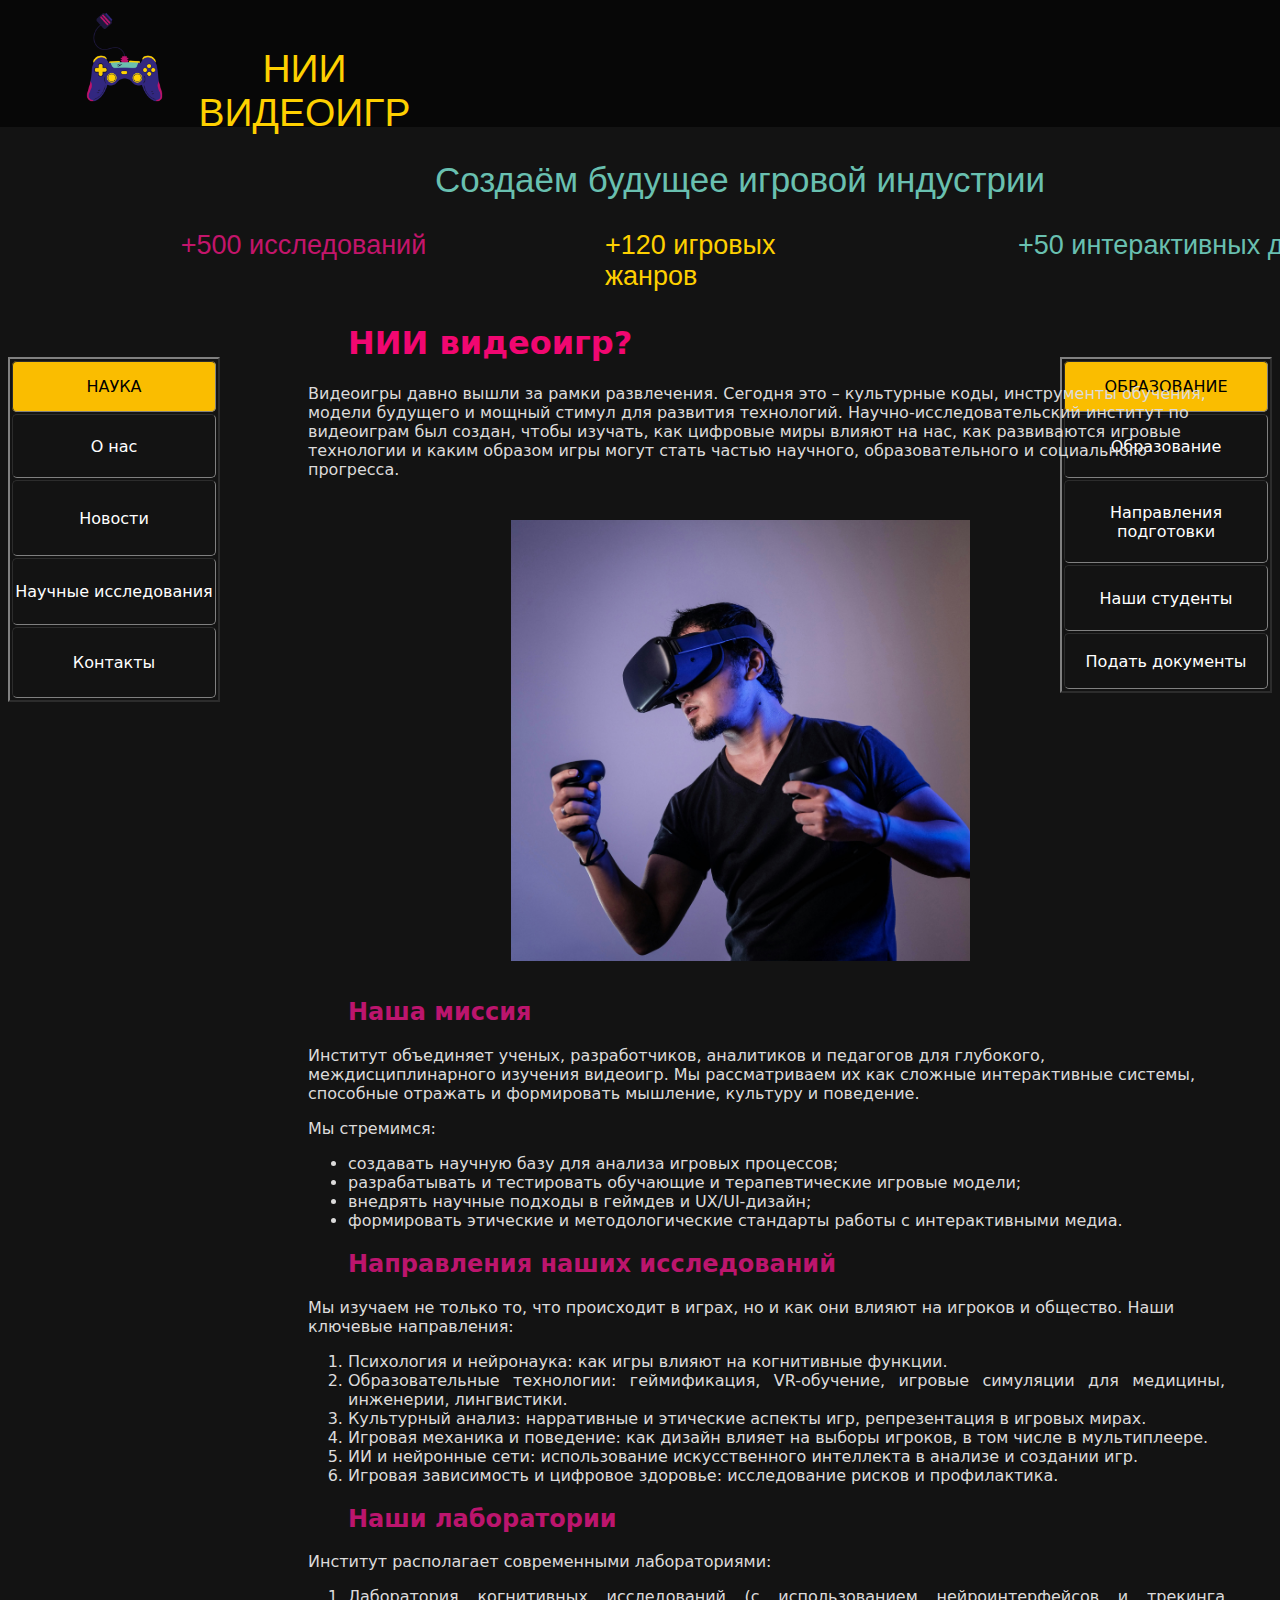
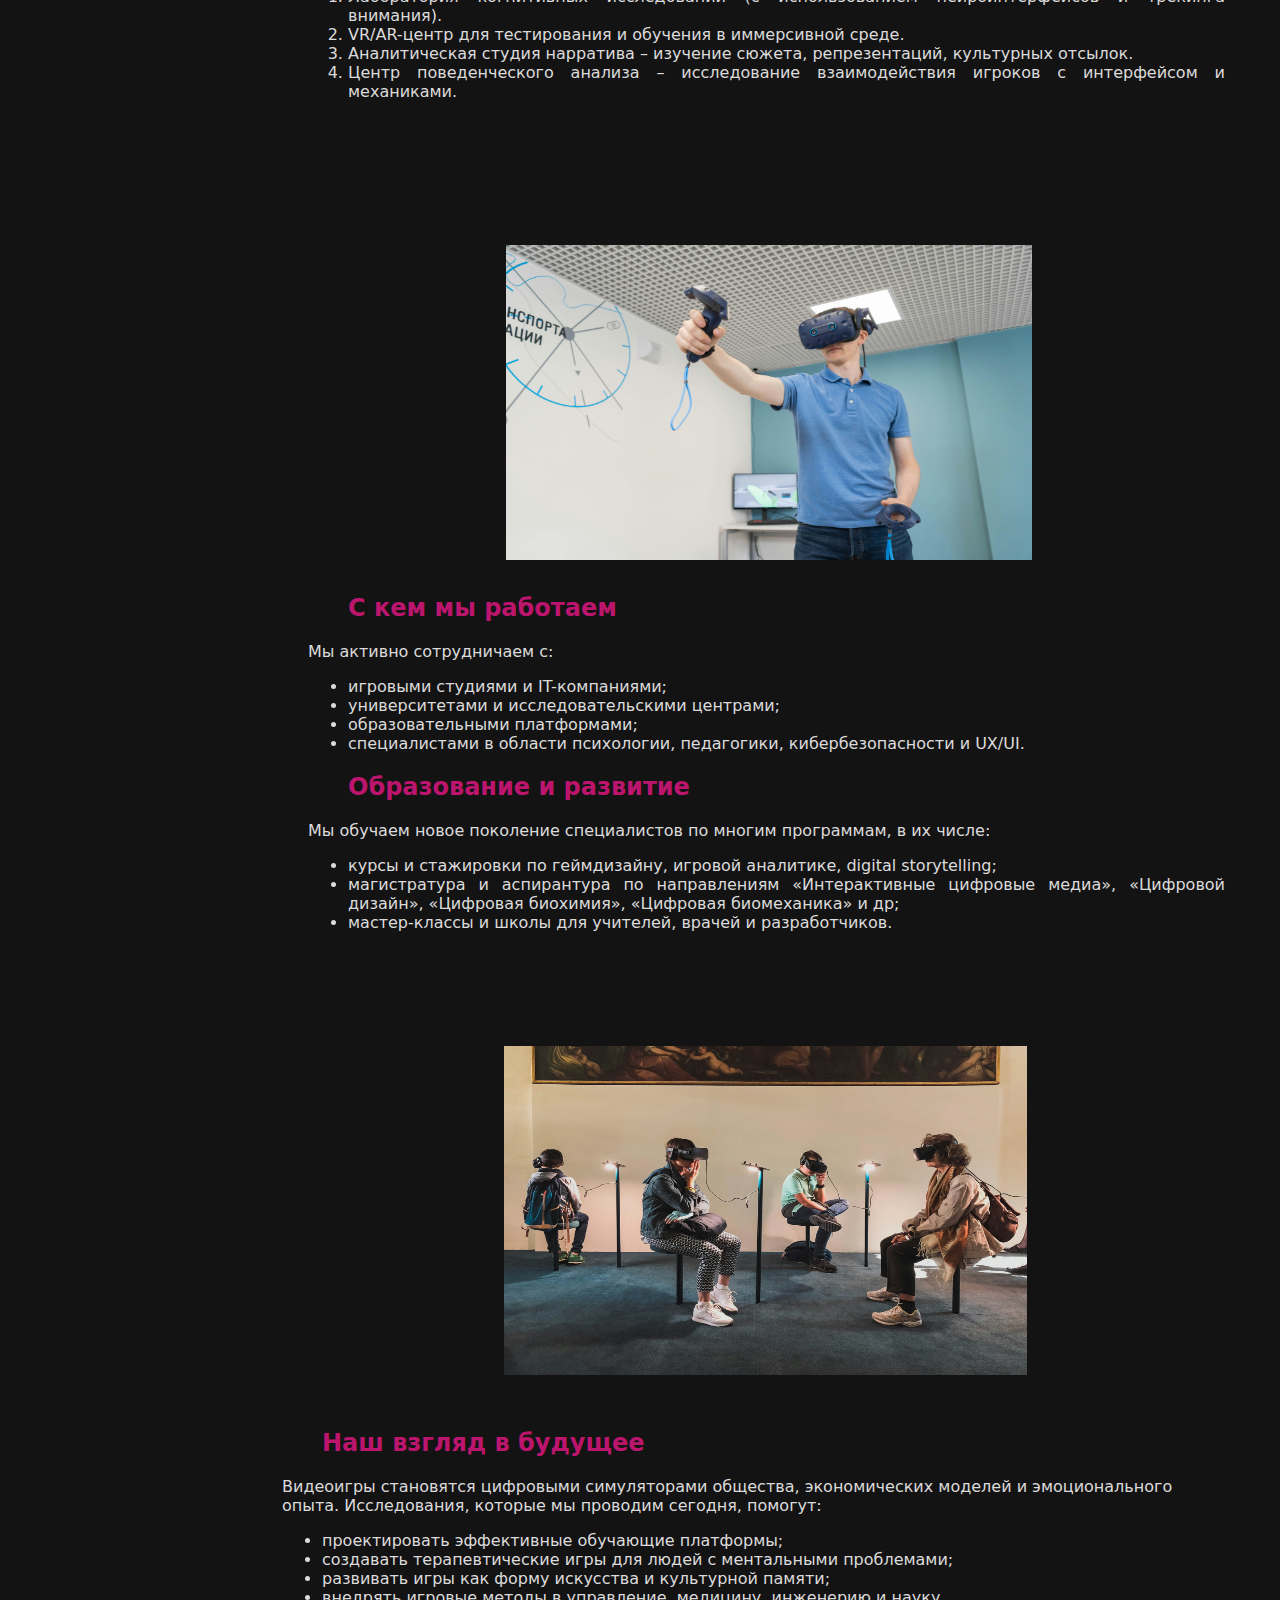
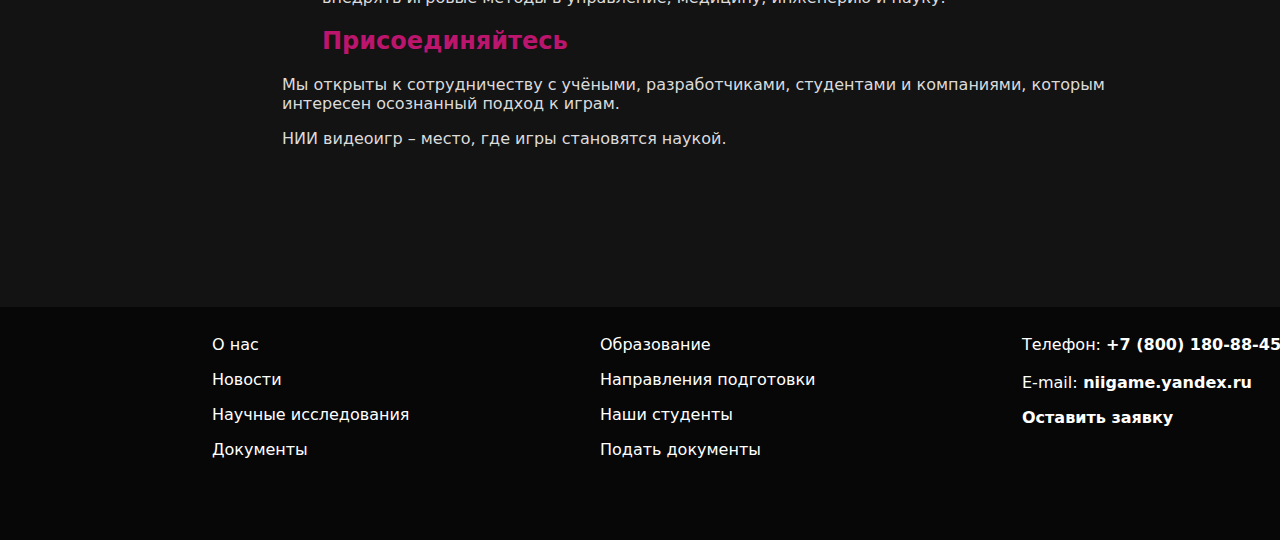
<file: index.html>
<!doctype html>
<html>
<head>
<meta charset="utf-8">
<title>О нас</title>
<style type="text/css">
body {
	background-color: #131313;
}
body,td,th {
    color: #FFFFFF;
    font-family: "Lucida Grande", "Lucida Sans Unicode", "Lucida Sans", "DejaVu Sans", Verdana, sans-serif;
    border-radius: 5px;
}
	#apDiv22 {
    position: absolute;
    width: 1522px;
    height: 127px;
    z-index: 0;
    left: -10px;
    top: 0px;
    background-color: #070707;
}	
	#apDiv23 {
    position: absolute;
    width: 1522px;
    height: 233px;
    z-index: 1;
    left: -1px;
    top: 3507px;
    background-color: #070707;
}
#apDiv1 {
    position: absolute;
    width: 305px;
    height: 47px;
    z-index: 1;
    left: 151px;
    top: 230px;
}
#apDiv2 {
    position: absolute;
    width: 260px;
    height: 46px;
    z-index: 2;
    color: #fed000;
    left: 605px;
    top: 230px;
}
#apDiv3 {
    position: absolute;
    width: 328px;
    height: 43px;
    z-index: 3;
    left: 1011px;
    top: 230px;
    color: #69c0b0;
}
#apDiv4 {
    position: absolute;
    width: 638px;
    height: 46px;
    z-index: 4;
    left: 421px;
    top: 160px;
}
#apDiv5 {
    position: absolute;
    width: 265px;
    height: 67px;
    z-index: 5;
    left: 172px;
    top: 47px;
}
#apDiv6 {
    position: absolute;
    width: 110px;
    height: 115px;
    z-index: 6;
    left: 66px;
    top: 7px;
}
#apDiv7 {
    position: absolute;
    width: 945px;
    height: 421px;
    z-index: 7;
    left: 107px;
    top: 733px;
}
#apDiv7 p, li {
	text-align: justify;
}
.Ч {
	color: #000;
}
.Ч {
	color: #000;
}
#apDiv8 {
    position: absolute;
    width: 211px;
    height: 206px;
    z-index: 8;
    left: 212px;
    top: 3519px;
}
#apDiv9 {
    position: absolute;
    width: 253px;
    height: 210px;
    z-index: 9;
    left: 600px;
    top: 3519px;
}
#apDiv10 {
    position: absolute;
    width: 294px;
    height: 215px;
    z-index: 10;
    left: 1022px;
    top: 3519px;
}

#apDiv8 a, #apDiv9 a, #apDiv10 a {
    text-decoration: none;
}

#apDiv8 a:hover, #apDiv9 a:hover, #apDiv10 a:hover {
    color: orange;
    font-size: 18px;
}

.bottom-links {
  display: flex;
  justify-content: center;
  gap: 50px;
  width: 100%;
  max-width: 1000px;
  padding: 20px;
}

.bottom-links a{
	text-decoration: none
}
.bottom-links a:hover{
	color:orange;
}
.science-table a{
	text-decoration: none;
}
.science-table a:hover{
	color: orange;
  font-size: 17px;
}
.education-table a{
	text-decoration: none;
}
.education-table a:hover{
	color:orange;
  font-size: 17px;
}
#apDiv13
	 {
    position: absolute;
    width: 917px;
    height: 173px;
    z-index: 7;
    left: 308px;
    top: 303px;
    color: #DCDBDB;
}
#apDiv14
		 {
    position: absolute;
    width: 461px;
    height: 431px;
    z-index: 7;
    left: 203px;
    top: 217px;
    color: #DCDBDB;
    border-radius: 5px;
    bottom: 1px;
}
#apDiv15
	 {
    position: absolute;
    width: 917px;
    height: 715px;
    z-index: 7;
    left: 0px;
    top: 675px;
    color: #DCDBDB;
    bottom: 1px;
}
	#apDiv16
	 {
    position: absolute;
    width: 917px;
    height: 421px;
    z-index: 7;
    left: 435px;
    top: 863px;
    color: #DCDBDB;
}
	#apDiv17
	 {
    position: absolute;
    width: 527px;
    height: 319px;
    z-index: 7;
    left: 198px;
    top: 1542px;
    color: #DCDBDB;
    border-radius: 5px;
    bottom: 1px;
}
	#apDiv18	 {
    position: absolute;
    width: 917px;
    height: 213px;
    z-index: 7;
    left: 0px;
    top: 1833px;
    color: #DCDBDB;
    bottom: 1px;
}
#apDiv19	 {
    position: absolute;
    width: 526px;
    height: 330px;
    z-index: 7;
    left: 196px;
    top: 2343px;
    color: #DCDBDB;
    bottom: 1px;
}
#apDiv20	 {
    position: absolute;
    width: 917px;
    height: 372px;
    z-index: 7;
    left: 282px;
    top: 3009px;
    color: #DCDBDB;
}

#apDiv21	 {
    position: absolute;
    width: 917px;
    height: 421px;
    z-index: 7;
    left: 876px;
    top: 1574px;
    color: #DCDBDB;
}


</style>
</head>

<body text="#FFFFFF" link="#FFFFFF" vlink="#FFFFFF" alink="#FFFFFF">
	
<center>
  <p style="text-align: right; color: #40DCAE; font-family: Impact, Haettenschweiler, 'Franklin Gothic Bold', 'Arial Black', sans-serif; font-size: 25px;">&nbsp;</p>
	</img scr>
  <div id="apDiv5"><span style="color: #fed000; font-family: Impact, Haettenschweiler, 'Franklin Gothic Bold', 'Arial Black', sans-serif; font-size: 39px; text-align: left;">НИИ ВИДЕОИГР</span></div>
  <div id="apDiv6"><img src = "logo.png" style="width: 100px;"></div>
  <p style="color: #fed000; font-family: Impact, Haettenschweiler, 'Franklin Gothic Bold', 'Arial Black', sans-serif; font-size: 39px; text-align: left;">&nbsp;</p>
  <div id="apDiv1"><span style="text-align: center; color: #C3156B; font-family: Impact, Haettenschweiler, 'Franklin Gothic Bold', 'Arial Black', sans-serif; font-size: 27px;">+500	исследований</span></div>
	<p>&nbsp;</p>
  <main>
    <div id="apDiv4"><span style="font-family: Impact, Haettenschweiler, 'Franklin Gothic Bold', 'Arial Black', sans-serif; font-size: 35px; color: #69c0b0;">Создаём будущее игровой индустрии</span></div>
    <p style="font-family: Impact, Haettenschweiler, 'Franklin Gothic Bold', 'Arial Black', sans-serif; font-size: 35px; color: #69c0b0;">&nbsp;</p>
    <div id="apDiv3"><span style="text-align: center; font-family: Impact, Haettenschweiler, 'Franklin Gothic Bold', 'Arial Black', sans-serif; font-size: 27px; color: #69c0b0;">+50 интерактивных демо</span></div>
    <p style="font-family: Impact, Haettenschweiler, 'Franklin Gothic Bold', 'Arial Black', sans-serif; font-size: 24px; color: #C3156B;">&nbsp;</p>
  </main>
</center>
<table class="education-table" width="212" height="316" border="2" align="right">
  <tbody>
    <tr bgcolor="#fabd00">
      <td width="200" height="47" class="Ч" style="text-align: center">ОБРАЗОВАНИЕ</td>
    </tr>
    <tr>
      <td height="60" align="center" valign="middle"><a href="obr.html">Образование</a></td>
    </tr>
    <tr>
      <td height="79" align="center" valign="middle"><a href="nap.html">Направления подготовки</a></td>
    </tr>
    <tr>
      <td height="62" align="center" valign="middle"><a href="styd.html">Наши студенты</a></td>
    </tr>
    <tr>
      <td height="52" align="center" valign="middle"><a href="doc.html">Подать документы</a></td>
    </tr>
  </tbody>
</table>
<table class="science-table" width="212" height="325" border="2" align="left">
  <tbody>
    <tr bgcolor="#fabd00">
      <td width="200" height="47" class="Ч" style="text-align: center; border-radius: 5px;">НАУКА</td>
    </tr>
    <tr>
      <td height="60" align="center" valign="middle"> <a href="index.html">О нас</a></td>
    </tr>
    <tr>
      <td height="72" align="center" valign="middle"><a href="new.html">Новости</a></td>
    </tr>
    <tr>
      <td height="63" align="center" valign="middle"><a href="nayka.html">Научные исследования</a></td>
    </tr>
    <tr>
      <td height="67" align="center" valign="middle"><a href="kont.html">Контакты</a></td>
    </tr>
  </tbody>
</table>
<p style="text-align: center; font-family: 'Lucida Grande', 'Lucida Sans Unicode', 'Lucida Sans', 'DejaVu Sans', Verdana, sans-serif;">&nbsp;</p>
<div id="apDiv2"><span style="text-align: center; font-family: Impact, Haettenschweiler, 'Franklin Gothic Bold', 'Arial Black', sans-serif; color: #fed000; font-size: 27px;">+120 игровых жанров</span></div>

<div id="apDiv13">
      <blockquote>
	      <h1 style="color: #F10771; font-family: 'Lucida Grande', 'Lucida Sans Unicode', 'Lucida Sans', 'DejaVu Sans', Verdana, sans-serif;"><strong>НИИ видеоигр?</strong></h1>
  </blockquote>
		<p>Видеоигры давно вышли за рамки развлечения. Сегодня это – культурные коды, инструменты обучения, модели будущего и мощный стимул для развития технологий. Научно-исследовательский институт по видеоиграм был создан, чтобы изучать, как цифровые миры влияют на нас, как развиваются игровые технологии и каким образом игры могут стать частью научного, образовательного и социального прогресса.</p><div id="apDiv14"><img src="nii.jpg"  width="459" height="441">
	</div>

  <div id="apDiv15">
  
		<blockquote>
		  <h2 style="color: #BC156D">Наша миссия</h2>
    </blockquote>
		<p>Институт объединяет ученых, разработчиков, аналитиков и педагогов для глубокого, междисциплинарного изучения видеоигр. Мы рассматриваем их как сложные интерактивные системы, способные отражать и формировать мышление, культуру и поведение.</p>
		<p>Мы стремимся:</p>
		<ul>
			<li>создавать научную базу для анализа игровых процессов;</li>
			<li>разрабатывать и тестировать обучающие и терапевтические игровые модели;</li>
			<li>внедрять научные подходы в геймдев и UX/UI-дизайн;</li>
			<li><span style="color: #DCDBDB">формировать этические и методологические стандарты работы с интерактивными медиа</span>.</li>
	</ul>
		<blockquote>
		  <h2 style="color: #BC156D">Направления наших исследований</h2>
    </blockquote>
    <p>Мы изучаем не только то, что происходит в играх, но и как они влияют на игроков и общество. Наши ключевые направления:</p>
        <ol>
          <li>Психология и нейронаука: как игры влияют на когнитивные функции.</li>
          <li>Образовательные технологии: геймификация, VR-обучение, игровые симуляции для медицины, инженерии, лингвистики.</li>
          <li>Культурный анализ: нарративные и этические аспекты игр, репрезентация в игровых мирах.</li>
          <li>Игровая механика и поведение: как дизайн влияет на выборы игроков, в том числе в мультиплеере.</li>
          <li>ИИ и нейронные сети: использование искусственного интеллекта в анализе и создании игр.</li>
          <li>Игровая зависимость и цифровое здоровье: исследование рисков и профилактика.</li>
    </ol>
    <blockquote>
          <h2 style="color: #BC156D">Наши лаборатории</h2>
        </blockquote>
    <p>Институт располагает современными лабораториями:</p>
        <ol>
          <li>Лаборатория когнитивных исследований (с использованием нейроинтерфейсов и трекинга внимания).</li>
          <li>VR/AR-центр для тестирования и обучения в иммерсивной среде.</li>
          <li>Аналитическая студия нарратива – изучение сюжета, репрезентаций, культурных отсылок.</li>
          <li>Центр поведенческого анализа – исследование взаимодействия игроков с интерфейсом и механиками.</li>
    </ol>
  </div>
  <div id="apDiv17"> <img src="lab.jpg".jpg width="526" height="315">
  </div>

	<div id="apDiv18"><br>
</br>
  <blockquote>
    <h2 style="color: #BC156D">С кем мы работаем</h2>
  </blockquote>
		<p>Мы активно сотрудничаем с:</p>
		<ul>
			<li>игровыми студиями и IT-компаниями;</li>
			<li>университетами и исследовательскими центрами;</li>
			<li>образовательными платформами;</li>
			<li>специалистами в области психологии, педагогики, кибербезопасности и UX/UI.		</li>
		</ul>
		<blockquote>
		  <h2 style="color: #BC156D">Образование и развитие</h2>
	  </blockquote>
      <p>Мы обучаем новое поколение специалистов по многим программам, в их числе:</p>
        <ul>
          <li>курсы и стажировки по геймдизайну, игровой аналитике, digital storytelling;</li>
          <li>магистратура и аспирантура по направлениям «Интерактивные цифровые медиа», «Цифровой дизайн», «Цифровая биохимия», «Цифровая биомеханика» и др;</li>
          <li>мастер-классы и школы для учителей, врачей и разработчиков.</li>
      </ul>
        <br>
    </div>
	<div id="apDiv19">
  <img src="obr.jpg" width="523" height="329"></div>
</div>

	<div id="apDiv20">
  
      <blockquote>
        <h2 style="color: #BC156D">Наш взгляд в будущее</h2>
      </blockquote>
	  <p>Видеоигры становятся цифровыми симуляторами общества, экономических моделей и эмоционального опыта. Исследования, которые мы проводим сегодня, помогут:</p>
	  <ul>
			<li>проектировать эффективные обучающие платформы;</li>
			<li>создавать терапевтические игры для людей с ментальными проблемами;</li>
			<li>развивать игры как форму искусства и культурной памяти;</li>
			<li>внедрять игровые методы в управление, медицину, инженерию и науку.</li>
	  </ul>


	
		<blockquote>
		  <h2 style="color: #BC156D">Присоединяйтесь</h2>
	  </blockquote>
	  <p>Мы открыты к сотрудничеству с учёными, разработчиками, студентами и компаниями, которым интересен осознанный подход к играм.</p>
		<p>НИИ видеоигр – место, где игры становятся наукой.</p>
</div>

<div id="apDiv22"></div>
<div id="apDiv23"></div>
<div id="apDiv8">
  <p align="left"><a href="index.html">О нас</a></p>
		  <p align="left"><a href="new.html">Новости</a></p>
		  <p align="left"><a href="nayka.html">Научные исследования</a></p>
		  <p align="left"><a href="#">Документы</a></p>
		  <p align="left">&nbsp;</p>
</div>
<div id="apDiv9">
		  <p><a href="obr.html">Образование</a></p>
		  <p><a href="nap.html">Направления подготовки</a></p>
		  <p><a href="styd.html">Наши студенты</a></p>
		  <p><a href="doc.html">Подать документы</a></p>
		  <p>&nbsp;</p>
		</div>
		<div id="apDiv10">
		  <p>Телефон: <strong>+7 (800) 180-88-45<br>
		  </strong><br>
		  E-mail:<strong> niigame.yandex.ru</strong> </p>
		  <p><strong><a href="za.html">Оставить заявку</a></strong></p>
	  </div>

</body>
</html>
</file>
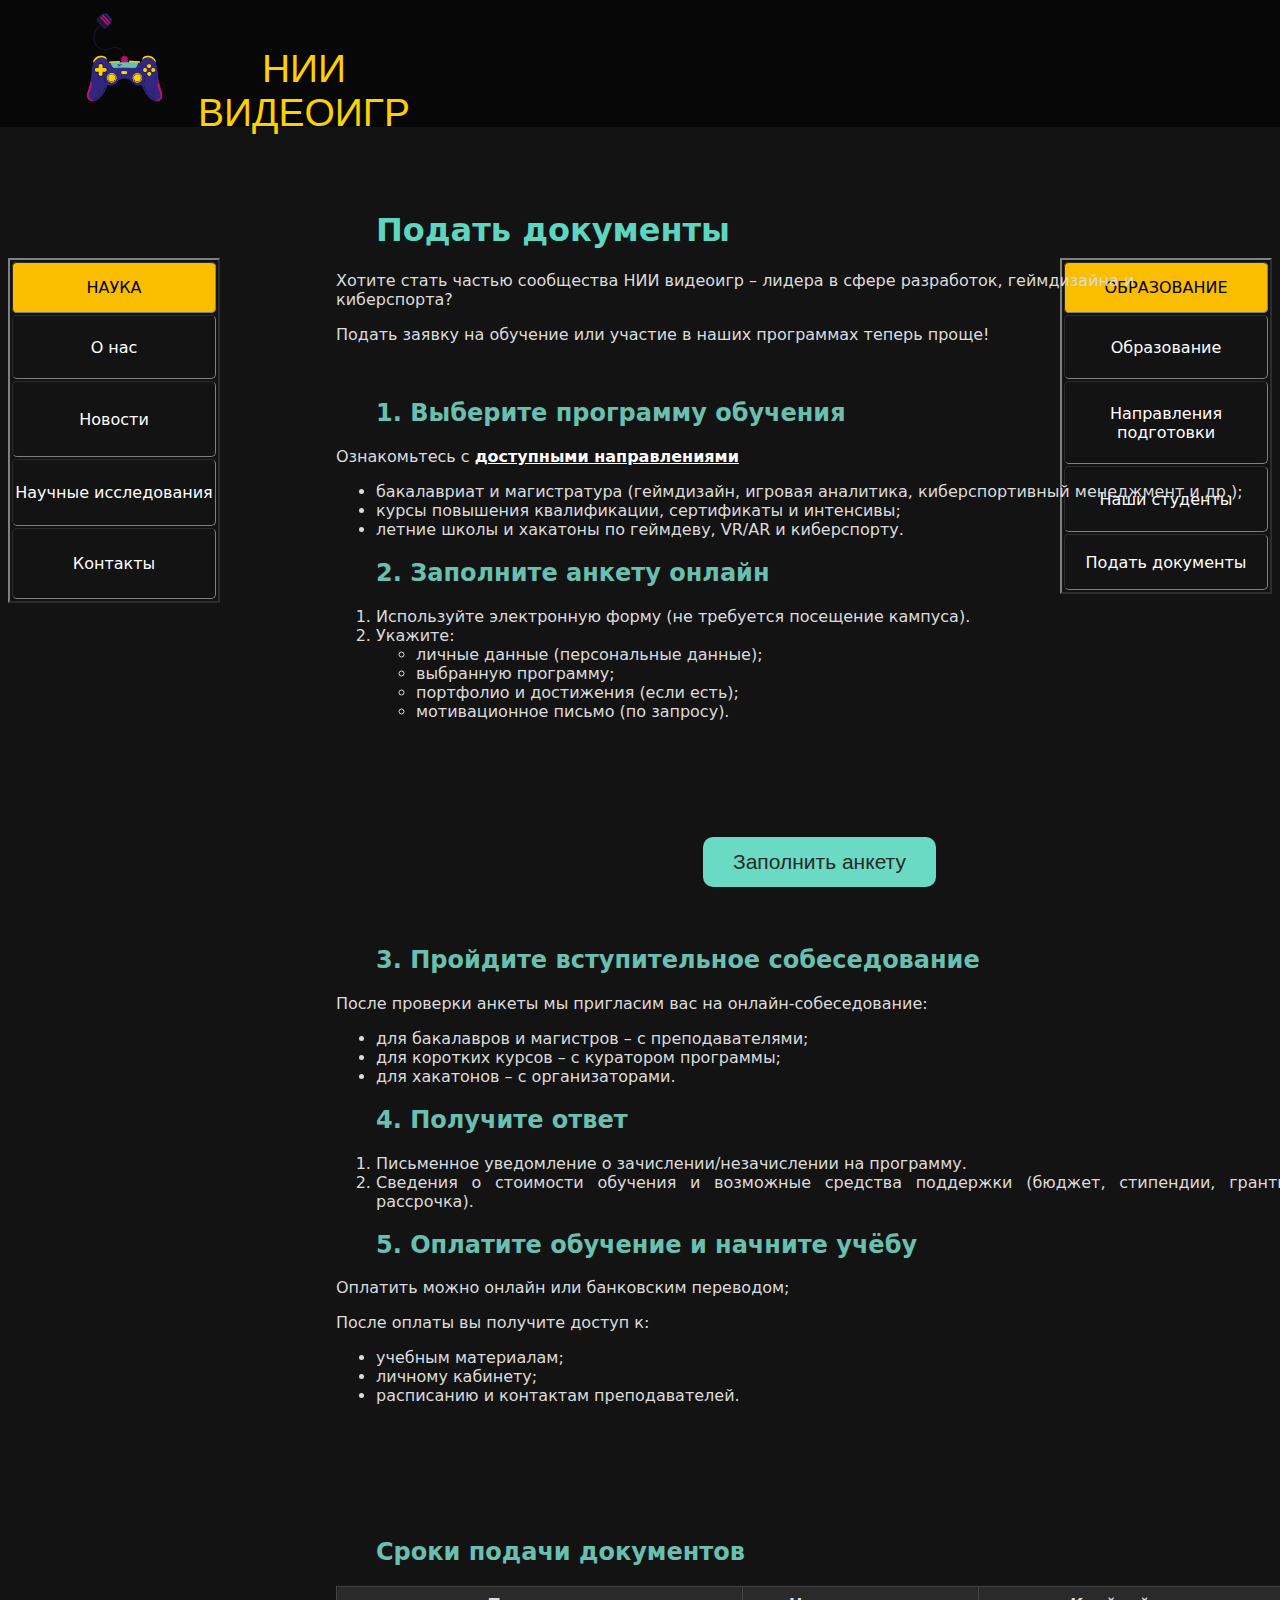
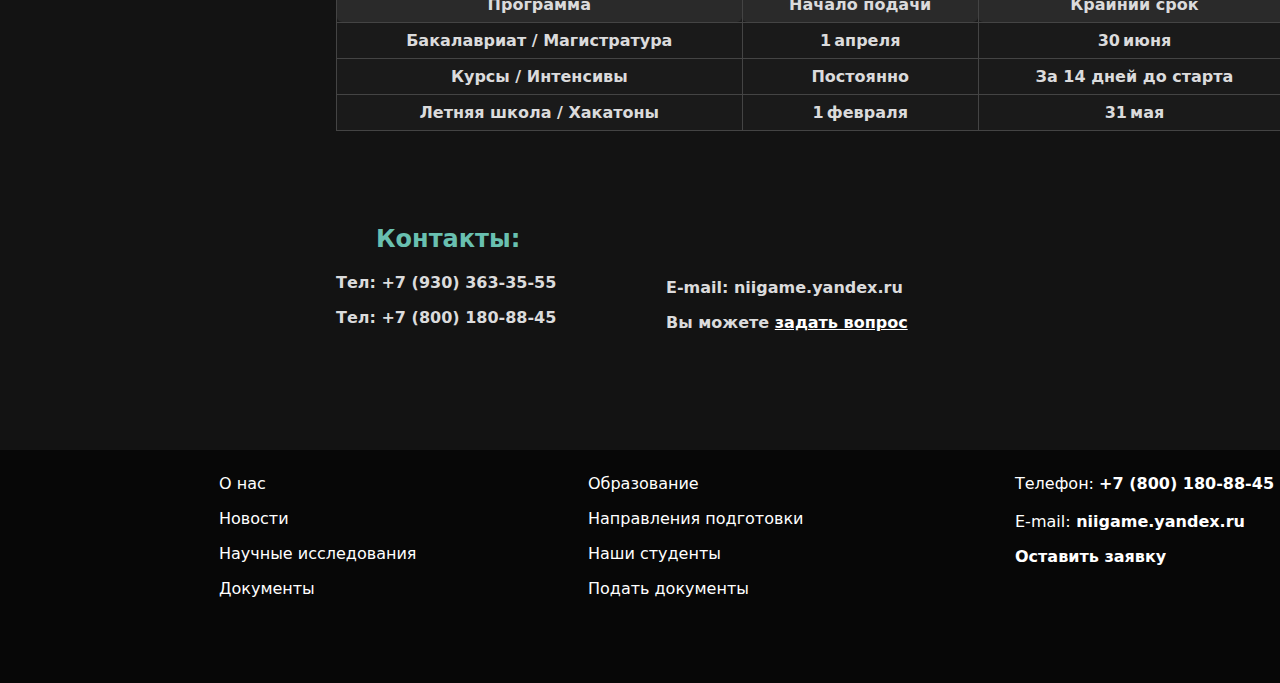
<file: doc.html>
<!doctype html>
<html>
<head>
<meta charset="utf-8">
<title>Подача документов</title>
<style type="text/css">
body {
	background-color: #131313;
}
body,td,th {
    color: #FFFFFF;
    font-family: "Lucida Grande", "Lucida Sans Unicode", "Lucida Sans", "DejaVu Sans", Verdana, sans-serif;
    border-radius: 5px;
}
table a{
	text-decoration: none;
}
table a:hover{
	color:orange;
  font-size: 17px;
}
#apDiv8 a, #apDiv9 a, #apDiv10 a{
  text-decoration: none;
}

#apDiv8 a:hover, #apDiv9 a:hover, #apDiv10 a:hover{
  color: orange;
  font-size: 18px;
}
#apDiv1 {
	position: absolute;
	width: 305px;
	height: 47px;
	z-index: 1;
	left: 290px;
	top: 270px;
}
#apDiv2 {
	position: absolute;
	width: 260px;
	height: 46px;
	z-index: 2;
	color: #fed000;
	left: 768px;
	top: 269px;
}
#apDiv3 {
    position: absolute;
    width: 156px;
    height: 69px;
    z-index: 3;
    left: 703px;
    top: 837px;
    color: #69c0b0;
}
#apDiv4 {
	position: absolute;
	width: 638px;
	height: 46px;
	z-index: 4;
	left: 549px;
	top: 177px;
}
#apDiv5 {
    position: absolute;
    width: 262px;
    height: 67px;
    z-index: 5;
    left: 173px;
    top: 47px;
}
#apDiv6 {
    position: absolute;
    width: 110px;
    height: 115px;
    z-index: 6;
    left: 66px;
    top: 7px;
}
#apDiv7 {
    position: absolute;
    width: 558px;
    height: 56px;
    z-index: 7;
    left: 632px;
    top: 349px;
    color: #C3155E;
    font-size: 24px;
}
.Ч {
	color: #000;
}
.Ч {
	color: #000;
}
#apDiv8 {
    position: absolute;
    width: 211px;
    height: 206px;
    z-index: 8;
    left: 219px;
    top: 2058px;
}
#apDiv9 {
    position: absolute;
    width: 253px;
    height: 210px;
    z-index: 9;
    left: 588px;
    top: 2058px;
}
#apDiv10 {
    position: absolute;
    width: 294px;
    height: 215px;
    z-index: 10;
    left: 1015px;
    top: 2058px;
}
#apDiv7 p strong {
    text-align: center;
    font-size: 35px;
}
#apDiv11 {
    position: absolute;
    left: 336px;
    top: 155px;
    width: 917px;
    height: 561px;
    z-index: 11;
    text-align: left;
    color: #DBDBDC;
}
#apDiv12 {
    position: absolute;
    left: 1302px;
    top: 488px;
    width: 190px;
    height: 230px;
    z-index: 12;
}
#apDiv13 {
    position: absolute;
    width: 152px;
    height: 193px;
    z-index: 6;
    left: 1297px;
    top: 813px;
}
#apDiv14 {
    position: absolute;
    left: 317px;
    top: 706px;
    width: 917px;
    height: 236px;
    z-index: 13;
    font-size: 18px;
    text-align: justify;
}
#apDiv15 {
    position: absolute;
    left: 319px;
    top: 1017px;
    width: 917px;
    height: 236px;
    z-index: 12;
    font-size: 18px;
    text-align: justify;
}
#apDiv16 {
    position: absolute;
    left: 336px;
    top: 926px;
    width: 959px;
    height: 503px;
    z-index: 12;
    text-align: justify;
    color: #DBDBDC;
}
#apDiv17 {
    position: absolute;
    left: 1300px;
    top: 1107px;
    width: 152px;
    height: 193px;
    z-index: 12;
}
#apDiv18 {
    position: absolute;
    left: 1299px;
    top: 1461px;
    width: 245px;
    height: 162px;
    z-index: 13;
}
#apDiv19 {
    position: absolute;
    left: 320px;
    top: 1650px;
    width: 955px;
    height: 226px;
    z-index: 11;
    font-size: 18px;
    text-align: justify;
}
a:hover {
    color: #FED000;
}
a:active {
    color: #FED000;
}
#apDiv20 {
    position: absolute;
    width: 152px;
    height: 193px;
    z-index: 6;
    left: 820px;
    top: 1168px;
}
#apDiv21 {
    position: absolute;
    left: 1291px;
    top: 1861px;
    width: 152px;
    height: 193px;
    z-index: 12;
}
#apDiv22 {
    position: absolute;
    left: 322px;
    top: 2528px;
    width: 940px;
    height: 193px;
    z-index: 12;
    font-size: 18px;
    text-align: justify;
}
#apDiv23 {
    position: absolute;
    left: 318px;
    top: 1894px;
    width: 955px;
    height: 233px;
    z-index: 12;
    font-size: 18px;
    text-align: justify;
}
#apDiv24 {
    position: absolute;
    left: 336px;
    top: 1518px;
    width: 955px;
    height: 233px;
    z-index: 12;
    text-align: justify;
}
#apDiv25 {
    position: absolute;
    left: 336px;
    top: 1805px;
    width: 273px;
    height: 233px;
    z-index: 12;
    text-align: justify;
    color: #DBDBDC;
}
#apDiv26 {
    position: absolute;
    left: 323px;
    top: 3523px;
    width: 937px;
    height: 226px;
    z-index: 11;
    font-size: 18px;
    text-align: justify;
}
#apDiv27 {
    position: absolute;
    left: 325px;
    top: 3156px;
    width: 938px;
    height: 226px;
    z-index: 11;
    font-size: 18px;
    text-align: justify;
}
#apDiv28 {
    position: absolute;
    left: 325px;
    top: 3838px;
    width: 936px;
    height: 255px;
    z-index: 11;
    font-size: 18px;
    text-align: justify;
}
#apDiv29 {
    position: absolute;
    left: 1289px;
    top: 2554px;
    width: 157px;
    height: 193px;
    z-index: 13;
    font-size: 18px;
    text-align: justify;
}
#apDiv30 {
    position: absolute;
    left: 1286px;
    top: 2913px;
    width: 167px;
    height: 193px;
    z-index: 13;
}
#apDiv31 {
    position: absolute;
    left: 1286px;
    top: 3207px;
    width: 154px;
    height: 193px;
    z-index: 13;
}
#apDiv32 {
    position: absolute;
    left: 1283px;
    top: 3565px;
    width: 172px;
    height: 226px;
    z-index: 11;
    font-size: 18px;
    text-align: justify;
}
#apDiv33 {
    position: absolute;
    left: 1229px;
    top: 3845px;
    width: 194px;
    height: 193px;
    z-index: 12;
    font-size: 18px;
    text-align: justify;
}
#apDiv34 {    position: absolute;
    left: 408px;
    top: 1148px;
    width: 795px;
    height: 193px;
    z-index: 12;
    font-size: 18px;
    text-align: justify;
}
#apDiv35 {    position: absolute;
    left: 408px;
    top: 1148px;
    width: 795px;
    height: 193px;
    z-index: 12;
    font-size: 18px;
    text-align: justify;
}
#apDiv36 {    position: absolute;
    left: 408px;
    top: 802px;
    width: 795px;
    height: 193px;
    z-index: 13;
    font-size: 18px;
    text-align: justify;
}
#apDiv37 {    position: absolute;
    left: 408px;
    top: 802px;
    width: 795px;
    height: 193px;
    z-index: 13;
    font-size: 18px;
    text-align: justify;
}
	#apDiv38 {
    position: absolute;
    width: 1522px;
    height: 127px;
    z-index: 3;
    left: -10px;
    top: 0px;
    background-color: #070707;
}
	#apDiv39 {
    position: absolute;
    width: 1522px;
    height: 233px;
    z-index: 1;
    left: -4px;
    top: 2050px;
    background-color: #070707;
}

.doc-table {
  width: 100%;
  border-collapse: collapse;
  border: 1px solid #444;
  color: #f0f0f0;
  background-color: #1a1a1a;
  font-family: "Segoe UI", Tahoma, Geneva, Verdana, sans-serif;
}

.doc-table th,
.doc-table td {
    border: 1px solid #444;
    padding: 8px 15px;
    vertical-align: middle;
    text-align: center;
    color: #DBDBDC;
}

.doc-table th {
    background-color: #2a2a2a;
    color: #DBDBDC;
    font-weight: bold;
}
#apDiv {
    position: absolute;
    left: 666px;
    top: 1862px;
    width: 272px;
    height: 233px;
    z-index: 12;
    text-align: justify;
    color: #DBDBDC;
}
</style>
<meta name="viewport" content="width=device-width, initial-scale=1">
</head>

<body text="#FFFFFF" link="#FFFFFF" vlink="#FFFFFF">
	
<div id="apDiv11">

  <p>&nbsp;</p>
  <blockquote>
    <h1 style="color: #5DD5BF; font-family: 'Lucida Grande', 'Lucida Sans Unicode', 'Lucida Sans', 'DejaVu Sans', Verdana, sans-serif;"><strong>Подать документы</strong></h1>
  </blockquote>
  <p>Хотите стать частью сообщества НИИ видеоигр – лидера в сфере разработок, геймдизайна и киберспорта? </p>
  <p>Подать заявку на обучение или участие в наших программах теперь проще!</p>
  <p>&nbsp;</p>
  <blockquote>
    <h2><strong style="color: #69c0b0">1. Выберите программу обучения</strong></h2>
  </blockquote>
  <p>Ознакомьтесь с <strong style="color: #69c0b0"><a href="nap.html">доступными направлениями</a></strong></p>
  <ul>
    <li>бакалавриат и магистратура (геймдизайн, игровая аналитика, киберспортивный менеджмент и др.);</li>
    <li>курсы повышения квалификации, сертификаты и интенсивы;</li>
    <li>летние школы и хакатоны по геймдеву, VR/AR и киберспорту.  </li>
  </ul>
  <blockquote>
    <h2><strong style="color: #69C0B0"> 2. Заполните анкету онлайн</strong><br>
    </h2>
  </blockquote>
  <ol>
    <li>Используйте электронную форму (не требуется посещение кампуса).</li>
    <li>Укажите:</li>
    <ul>
      <li>личные данные (персональные данные);</li>
      <li>выбранную программу;</li>
      <li>портфолио и достижения (если есть);</li>
      <li>мотивационное письмо (по запросу).  </li>
    </ul>
  </ol>

</div>
&nbsp;
<canvas id="canvas"></canvas>
<center>
  <p style="text-align: right; color: #40DCAE; font-family: Impact, Haettenschweiler, 'Franklin Gothic Bold', 'Arial Black', sans-serif; font-size: 18px;">&nbsp;</p>
  <p style="text-align: right; color: #40DCAE; font-family: Impact, Haettenschweiler, 'Franklin Gothic Bold', 'Arial Black', sans-serif; font-size: 18px;">&nbsp;</p>
  <p style="text-align: right; color: #40DCAE; font-family: Impact, Haettenschweiler, 'Franklin Gothic Bold', 'Arial Black', sans-serif; font-size: 18px;"></img scr>  </p>
  <div id="apDiv5"><span style="color: #fed000; font-family: Impact, Haettenschweiler, 'Franklin Gothic Bold', 'Arial Black', sans-serif; font-size: 39px; text-align: left;">НИИ ВИДЕОИГР</span></div>
  <div id="apDiv8">
      <p align="left"><a href="index.html">О нас</a></p>
      <p align="left"><a href="new.html">Новости</a></p>
      <p align="left"><a href="nayka.html">Научные исследования</a></p>
      <p align="left"><a href="doc.html">Документы</a></p>
      <p align="left">&nbsp;</p>
    </div>
    <div id="apDiv6"><img src = "logo.png" style="width: 100px;"></div>
  <main></main>
</center>
<table width="212" height="316" border="2" align="right">
  <tbody>
    <tr bgcolor="#fabd00">
      <td width="200" height="47" class="Ч" style="text-align: center">ОБРАЗОВАНИЕ</td>
    </tr>
    <tr>
      <td height="60" align="center" valign="middle"><a href="obr.html">Образование</a></td>
    </tr>
    <tr>
      <td height="79" align="center" valign="middle"><a href="nap.html">Направления подготовки</a></td>
    </tr>
    <tr>
      <td height="62" align="center" valign="middle"><a href="styd.html">Наши студенты</a></td>
    </tr>
    <tr>
      <td height="52" align="center" valign="middle"><a href="doc.html">Подать документы</a></td>
    </tr>
  </tbody>
</table>
<table width="212" height="325" border="2" align="left">
  <tbody>
    <tr bgcolor="#fabd00">
      <td width="200" height="47" class="Ч" style="text-align: center">НАУКА</td>
    </tr>
    <tr>
      <td height="60" align="center" valign="middle"> <a href="index.html">О нас</a></td>
    </tr>
    <tr>
      <td height="72" align="center" valign="middle"><a href="new.html">Новости</a></td>
    </tr>
    <tr>
      <td height="63" align="center" valign="middle"><a href="nayka.html">Научные исследования</a></td>
    </tr>
    <tr>
      <td height="67" align="center" valign="middle"><a href="kont.html">Контакты</a></td>
    </tr>
  </tbody>
</table>
<div id="apDiv16">
  <blockquote><strong style="color: #69c0b0"><h2>3. Пройдите вступительное собеседование<br>
  </h2></strong></blockquote>
  <p>После проверки анкеты мы пригласим вас на онлайн-собеседование:</p>
  <ul>
  	<li>для бакалавров и магистров – с преподавателями;</li>
  	<li>для коротких курсов – с куратором программы;</li>
  	<li>для хакатонов – с организаторами.</li>
  </ul>
  <blockquote>
    <h2><strong style="color: #69c0b0">4. Получите ответ</strong></h2>
  </blockquote>
  <ol>
    <li>Письменное уведомление о зачислении/незачислении на программу.</li>
  <li>Сведения о стоимости обучения и возможные средства поддержки (бюджет, стипендии, гранты, рассрочка).</li></ol>
  <blockquote>
    <h2><strong style="color: #69c0b0">5. Оплатите обучение и начните учёбу</strong></h2>
  </blockquote>
  <p>Оплатить можно онлайн или банковским переводом;</p>
  <p>После оплаты вы получите доступ к:</p>
  <ul>
    <li>учебным материалам;</li>
    <li>личному кабинету;</li>
    <li>расписанию и контактам преподавателей.</li>
  </ul>
</div>
<p style="text-align: center; font-family: 'Lucida Grande', 'Lucida Sans Unicode', 'Lucida Sans', 'DejaVu Sans', Verdana, sans-serif;">&nbsp;</p>
<div id="apDiv9">
  <p><a href="obr.html">Образование</a></p>
  <p><a href="nap.html">Направления подготовки</a></p>
  <p><a href="styd.html">Наши студенты</a></p>
  <p><a href="doc.html">Подать документы</a></p>
  <p>&nbsp;</p>
</div>
<div id="apDiv10">
  <p>Телефон: <strong>+7 (800) 180-88-45<br>
  </strong><br>
  E-mail:<strong> niigame.yandex.ru</strong> </p>
  <p><strong><a href="za.html">Оставить заявку</a></strong></p>
</div>
<div id="apDiv24"> <strong>
  <blockquote><strong style="color: #69c0b0; font-size">
    <h2>Сроки подачи документов</h2>
  </strong></blockquote>
  <table class="doc-table">
  	<thead>
	<th>Программа</th>
  		<th>Начало подачи</th>
  		<th>Крайний срок</th>
  	</thead>
  	<tbody>
  		<tr>
  			<td>Бакалавриат / Магистратура</td>
  			<td>1 апреля</td>
  			<td>30 июня</td>
  		</tr>
  		<tr>
  			<td>Курсы / Интенсивы</td>
  			<td>Постоянно</td>
  			<td>За 14 дней до старта</td>
  		</tr>
  		<tr>
  			<td>Летняя школа / Хакатоны</td>
  			<td>1 февраля</td>
  			<td>31 мая</td>
  		</tr>
  	</tbody>
  </table>
</div>
<div id="apDiv25"> <strong>
  <blockquote><strong style="color: #69c0b0">
    <h2>Контакты:</h2>
  </strong></blockquote>
  <p>Тел: +7 (930)&nbsp;363-35-55</p>
  <p>Тел: +7&nbsp;(800) 180-88-45</p>
  <p>&nbsp;</p>
</div>
<div id="apDiv38"></div>
<div id="apDiv39"></div>
	<div id="apDiv">
	  <p> E-mail:<strong> niigame.yandex.ru</strong><br>
      </p>
<p>Вы можете <a href="za.html">задать вопрос</a></p>
</div>
	<div id="apDiv3">
	  <a href="ank.html">
	  <button type="button" style="font-family: Impact, Haettenschweiler, 'Franklin Gothic Bold', 'Arial Black', sans-serif; font-size: 21px; color: #272828; background-color: #6ADAC5; padding: 13px 30px; border: none; border-radius: 10px; cursor: pointer;" >Заполнить&nbsp;анкету</button>
</a></div>
</body>
</html>
</file>
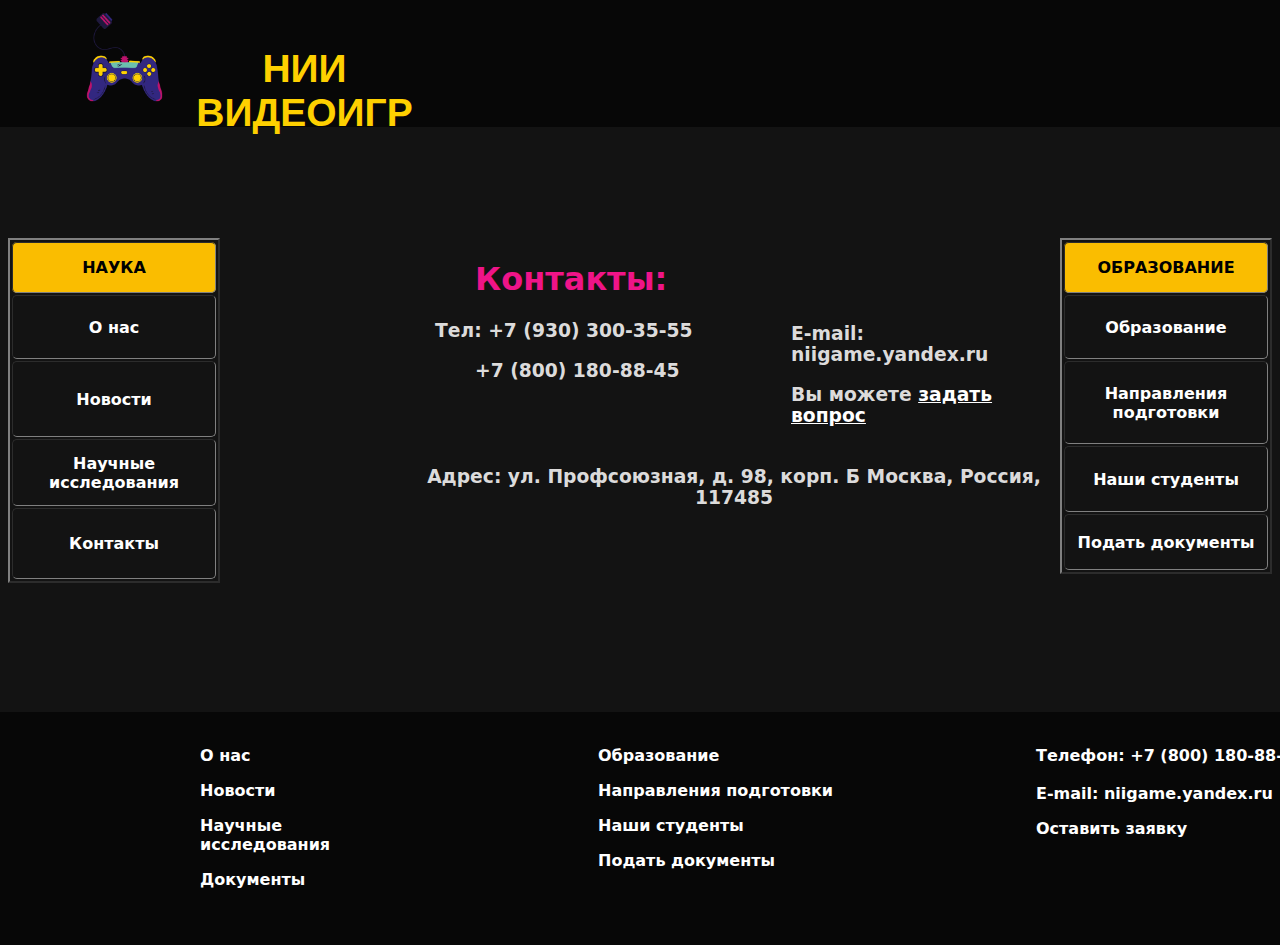
<file: kont.html>
<!doctype html>
<html>
<head>
<meta charset="utf-8">
<title>Контакты</title>
<style type="text/css">
body {
	background-color: #131313;
}
body,td,th {
    color: #FFFFFF;
    font-family: "Lucida Grande", "Lucida Sans Unicode", "Lucida Sans", "DejaVu Sans", Verdana, sans-serif;
    border-radius: 5px;
}
table a{
	text-decoration: none;
}
table a:hover{
	color:orange;
  font-size: 17px;
}
#apDiv8 a, #apDiv9 a, #apDiv10 a{
  text-decoration: none;
}

#apDiv8 a:hover, #apDiv9 a:hover, #apDiv10 a:hover{
  color: orange;
  font-size: 18px;
}
		#apDiv38 {
    position: absolute;
    width: 1522px;
    height: 127px;
    z-index: 3;
    left: -10px;
    top: 0px;
    background-color: #070707;
}
	#apDiv39 {
    position: absolute;
    width: 1522px;
    height: 233px;
    z-index: 1;
    left: -4px;
    top: 2090px;
    background-color: #070707;
}

#apDiv1 {
    position: absolute;
    width: 305px;
    height: 47px;
    z-index: 1;
    left: 229px;
    top: 270px;
}
#apDiv2 {
    position: absolute;
    width: 260px;
    height: 151px;
    z-index: 2;
    color: #DCDBDB;
    left: 791px;
    top: 265px;
}
#apDiv3 {
    position: absolute;
    width: 670px;
    height: 174px;
    z-index: 3;
    left: 399px;
    top: 447px;
    color: #DCDBDB;
    text-align: center;
}
#apDiv4 {
    position: absolute;
    width: 638px;
    height: 46px;
    z-index: 4;
    left: 613px;
    top: 177px;
}
#apDiv5 {
    position: absolute;
    width: 265px;
    height: 67px;
    z-index: 5;
    left: 172px;
    top: 47px;
}
#apDiv6 {
    position: absolute;
    width: 110px;
    height: 115px;
    z-index: 6;
    left: 66px;
    top: 7px;
}
#apDiv7 {
    position: absolute;
    width: 666px;
    height: 71px;
    z-index: 7;
    left: 614px;
    top: 363px;
    color: #69C0B0;
    font-size: 24px;
    text-align: center;
}
.Ч {
	color: #000;
}
.Ч {
	color: #000;
}
#apDiv8 {
    position: absolute;
    width: 211px;
    height: 206px;
    z-index: 8;
    left: 200px;
    top: 730px;
}
#apDiv9 {
    position: absolute;
    width: 253px;
    height: 210px;
    z-index: 9;
    left: 598px;
    top: 730px;
}
#apDiv10 {
    position: absolute;
    width: 294px;
    height: 215px;
    z-index: 10;
    left: 1036px;
    top: 730px;
}
#apDiv7 p strong {
    text-align: center;
    font-size: 35px;
}
#apDiv11 {
    position: absolute;
    left: 435px;
    top: 239px;
    width: 308px;
    height: 172px;
    z-index: 11;
    text-align: justify;
    color: #DCDBDB;
}
#apDiv12 {
    position: absolute;
    left: 1220px;
    top: 487px;
    width: 190px;
    height: 230px;
    z-index: 12;
}
#apDiv13 {
    position: absolute;
    width: 367px;
    height: 193px;
    z-index: 6;
    left: 300px;
    top: 678px;
}
#apDiv14 {
    position: absolute;
    left: 706px;
    top: 655px;
    width: 795px;
    height: 193px;
    z-index: 13;
    font-size: 18px;
    text-align: justify;
}
#apDiv15 {
    position: absolute;
    left: 706px;
    top: 1226px;
    width: 795px;
    height: 193px;
    z-index: 12;
    font-size: 18px;
    text-align: justify;
}
#apDiv16 {
    position: absolute;
    left: 707px;
    top: 1592px;
    width: 795px;
    height: 193px;
    z-index: 12;
    font-size: 18px;
    text-align: justify;
}
#apDiv17 {
    position: absolute;
    left: 458px;
    top: 1249px;
    width: 152px;
    height: 193px;
    z-index: 12;
}
#apDiv18 {
    position: absolute;
    left: 1219px;
    top: 1538px;
    width: 245px;
    height: 162px;
    z-index: 13;
}
#apDiv19 {
    position: absolute;
    left: 406px;
    top: 1956px;
    width: 795px;
    height: 226px;
    z-index: 11;
    font-size: 18px;
    text-align: justify;
}
a:hover {
    color: #FED000;
}
a:active {
    color: #FED000;
}
#apDiv20 {    position: absolute;
    width: 152px;
    height: 193px;
    z-index: 6;
    left: 1219px;
    top: 813px;
}
#apDiv21 {
    position: absolute;
    left: 453px;
    top: 1621px;
    width: 152px;
    height: 193px;
    z-index: 12;
}
#apDiv22 {
    position: absolute;
    left: 408px;
    top: 2621px;
    width: 795px;
    height: 193px;
    z-index: 12;
    font-size: 18px;
    text-align: justify;
}
#apDiv23 {
    position: absolute;
    left: 279px;
    top: 2062px;
    width: 1280px;
    height: 193px;
    z-index: 12;
    font-size: 18px;
    text-align: justify;
}
#apDiv24 {
    position: absolute;
    left: 1223px;
    top: 2350px;
    width: 158px;
    height: 162px;
    z-index: 13;
}
#apDiv25 {
    position: absolute;
    left: 408px;
    top: 2946px;
    width: 795px;
    height: 193px;
    z-index: 13;
}
#apDiv26 {
    position: absolute;
    left: 406px;
    top: 3531px;
    width: 795px;
    height: 226px;
    z-index: 11;
    font-size: 18px;
    text-align: justify;
}
#apDiv27 {
    position: absolute;
    left: 406px;
    top: 3220px;
    width: 795px;
    height: 226px;
    z-index: 11;
    font-size: 18px;
    text-align: justify;
}
#apDiv28 {
    position: absolute;
    left: 406px;
    top: 3817px;
    width: 795px;
    height: 226px;
    z-index: 11;
    font-size: 18px;
    text-align: justify;
}
#apDiv29 {
    position: absolute;
    left: 1225px;
    top: 2627px;
    width: 157px;
    height: 193px;
    z-index: 13;
    font-size: 18px;
    text-align: justify;
}
#apDiv30 {
    position: absolute;
    left: 1225px;
    top: 2966px;
    width: 167px;
    height: 193px;
    z-index: 13;
}
#apDiv31 {
    position: absolute;
    left: 1226px;
    top: 3253px;
    width: 154px;
    height: 193px;
    z-index: 13;
}
#apDiv32 {
    position: absolute;
    left: 1227px;
    top: 3531px;
    width: 172px;
    height: 226px;
    z-index: 11;
    font-size: 18px;
    text-align: justify;
}
#apDiv33 {
    position: absolute;
    left: 1229px;
    top: 3845px;
    width: 194px;
    height: 193px;
    z-index: 12;
    font-size: 18px;
    text-align: justify;
}
#apDiv34 {    position: absolute;
    left: 408px;
    top: 1148px;
    width: 795px;
    height: 193px;
    z-index: 12;
    font-size: 18px;
    text-align: justify;
}
#apDiv35 {    position: absolute;
    left: 408px;
    top: 1148px;
    width: 795px;
    height: 193px;
    z-index: 12;
    font-size: 18px;
    text-align: justify;
}
#apDiv36 {    position: absolute;
    left: 408px;
    top: 802px;
    width: 795px;
    height: 193px;
    z-index: 13;
    font-size: 18px;
    text-align: justify;
}
#apDiv37 {    position: absolute;
    left: 408px;
    top: 802px;
    width: 795px;
    height: 193px;
    z-index: 13;
    font-size: 18px;
    text-align: justify;
}
#apDiv {
    position: absolute;
    left: 311px;
    top: 223px;
    width: 255px;
    height: 172px;
    z-index: 11;
    text-align: justify;
    color: #DBDBDC;
}
#apDiv38 {
    position: absolute;
    left: -1px;
    top: 712px;
    width: 1522px;
    height: 233px;
    z-index: 1;
    text-align: justify;
}
#apDiv39 {
    position: absolute;
    width: 1522px;
    height: 127px;
    z-index: 2;
    color: #DBDBDC;
    left: -4px;
    top: 0px;
}
</style>
<meta name="viewport" content="width=device-width, initial-scale=1">
</head>

<body text="#FFFFFF" link="#FFFFFF" vlink="#FFFFFF">
	
<div id="apDiv11">
 <strong>
  <blockquote><strong style="color: #69c0b0;">
    <h1 style="color: #EF1488">    Контакты:  </h1>
  </strong></blockquote>
  <h3>Тел: +7 (930)&nbsp;300-35-55</h3>
  <blockquote>
    <h3>+7&nbsp;(800) 180-88-45</h3>
  </blockquote>
  <p>&nbsp;</p>
</div>
&nbsp;
<canvas id="canvas"></canvas>
<center>
  <p style="text-align: right; color: #40DCAE; font-family: Impact, Haettenschweiler, 'Franklin Gothic Bold', 'Arial Black', sans-serif; font-size: 18px;"></img scr>  </p>
  <div id="apDiv5"><span style="color: #fed000; font-family: Impact, Haettenschweiler, 'Franklin Gothic Bold', 'Arial Black', sans-serif; font-size: 39px; text-align: left;">НИИ ВИДЕОИГР</span></div>
    <div id="apDiv8">
      <p align="left"><a href="index.html">О нас</a></p>
      <p align="left"><a href="new.html">Новости</a></p>
      <p align="left"><a href="nayka.html">Научные исследования</a></p>
      <p align="left"><a href="doc.html">Документы</a></p>
      <p align="left">&nbsp;</p>
    </div>
    <div id="apDiv6"><img src = "logo.png" style="width: 100px;"></div>
  <p style="color: #fed000; font-family: Impact, Haettenschweiler, 'Franklin Gothic Bold', 'Arial Black', sans-serif; font-size: 24px; text-align: left;">&nbsp;</p>
  <main></main>
</center>
<div id="apDiv2"> <strong>
  <blockquote>
    <h3>&nbsp;</h3>
  </blockquote>
  <h3> E-mail:<strong> niigame.yandex.ru</strong><br>
  </h3>
  <h3>Вы можете <a href="za.html">задать вопрос</a></h3>
</div>
<table width="212" height="316" border="2" align="right">
  <tbody>
    <tr bgcolor="#fabd00">
      <td width="200" height="47" class="Ч" style="text-align: center">ОБРАЗОВАНИЕ</td>
    </tr>
    <tr>
      <td height="60" align="center" valign="middle"><a href="obr.html">Образование</a></td>
    </tr>
    <tr>
      <td height="79" align="center" valign="middle"><a href="nap.html">Направления подготовки</a></td>
    </tr>
    <tr>
      <td height="62" align="center" valign="middle"><a href="styd.html">Наши студенты</a></td>
    </tr>
    <tr>
      <td height="52" align="center" valign="middle"><a href="doc.html">Подать документы</a></td>
    </tr>
  </tbody>
</table>
<table width="212" height="325" border="2" align="left">
  <tbody>
    <tr bgcolor="#fabd00">
      <td width="200" height="47" class="Ч" style="text-align: center">НАУКА</td>
    </tr>
    <tr>
      <td height="60" align="center" valign="middle"> <a href="index.html">О нас</a></td>
    </tr>
    <tr>
      <td height="72" align="center" valign="middle"><a href="new.html">Новости</a></td>
    </tr>
    <tr>
      <td height="63" align="center" valign="middle"><a href="nayka.html">Научные исследования</a></td>
    </tr>
    <tr>
      <td height="67" align="center" valign="middle"><a href="kont.html">Контакты</a></td>
    </tr>
  </tbody>
</table>
<div id="apDiv3">
  <h3>Адрес: ул. Профсоюзная, д. 98, корп. Б Москва, Россия, 117485</h3>
</div>
<p style="text-align: center; font-family: 'Lucida Grande', 'Lucida Sans Unicode', 'Lucida Sans', 'DejaVu Sans', Verdana, sans-serif;">&nbsp;</p>
<div id="apDiv9">
  <p><a href="obr.html">Образование</a></p>
  <p><a href="nap.html">Направления подготовки</a></p>
  <p><a href="styd.html">Наши студенты</a></p>
  <p><a href="doc.html">Подать документы</a></p>
  <p>&nbsp;</p>
</div>
<div id="apDiv10">
  <p>Телефон: <strong>+7 (800) 180-88-45<br>
  </strong><br>
  E-mail:<strong> niigame.yandex.ru</strong> </p>
  <p><strong><a href="za.html">Оставить заявку</a></strong></p>
</div>
<div id="apDiv38"></div>
<div id="apDiv39"></div>
</body>
</html>
</file>
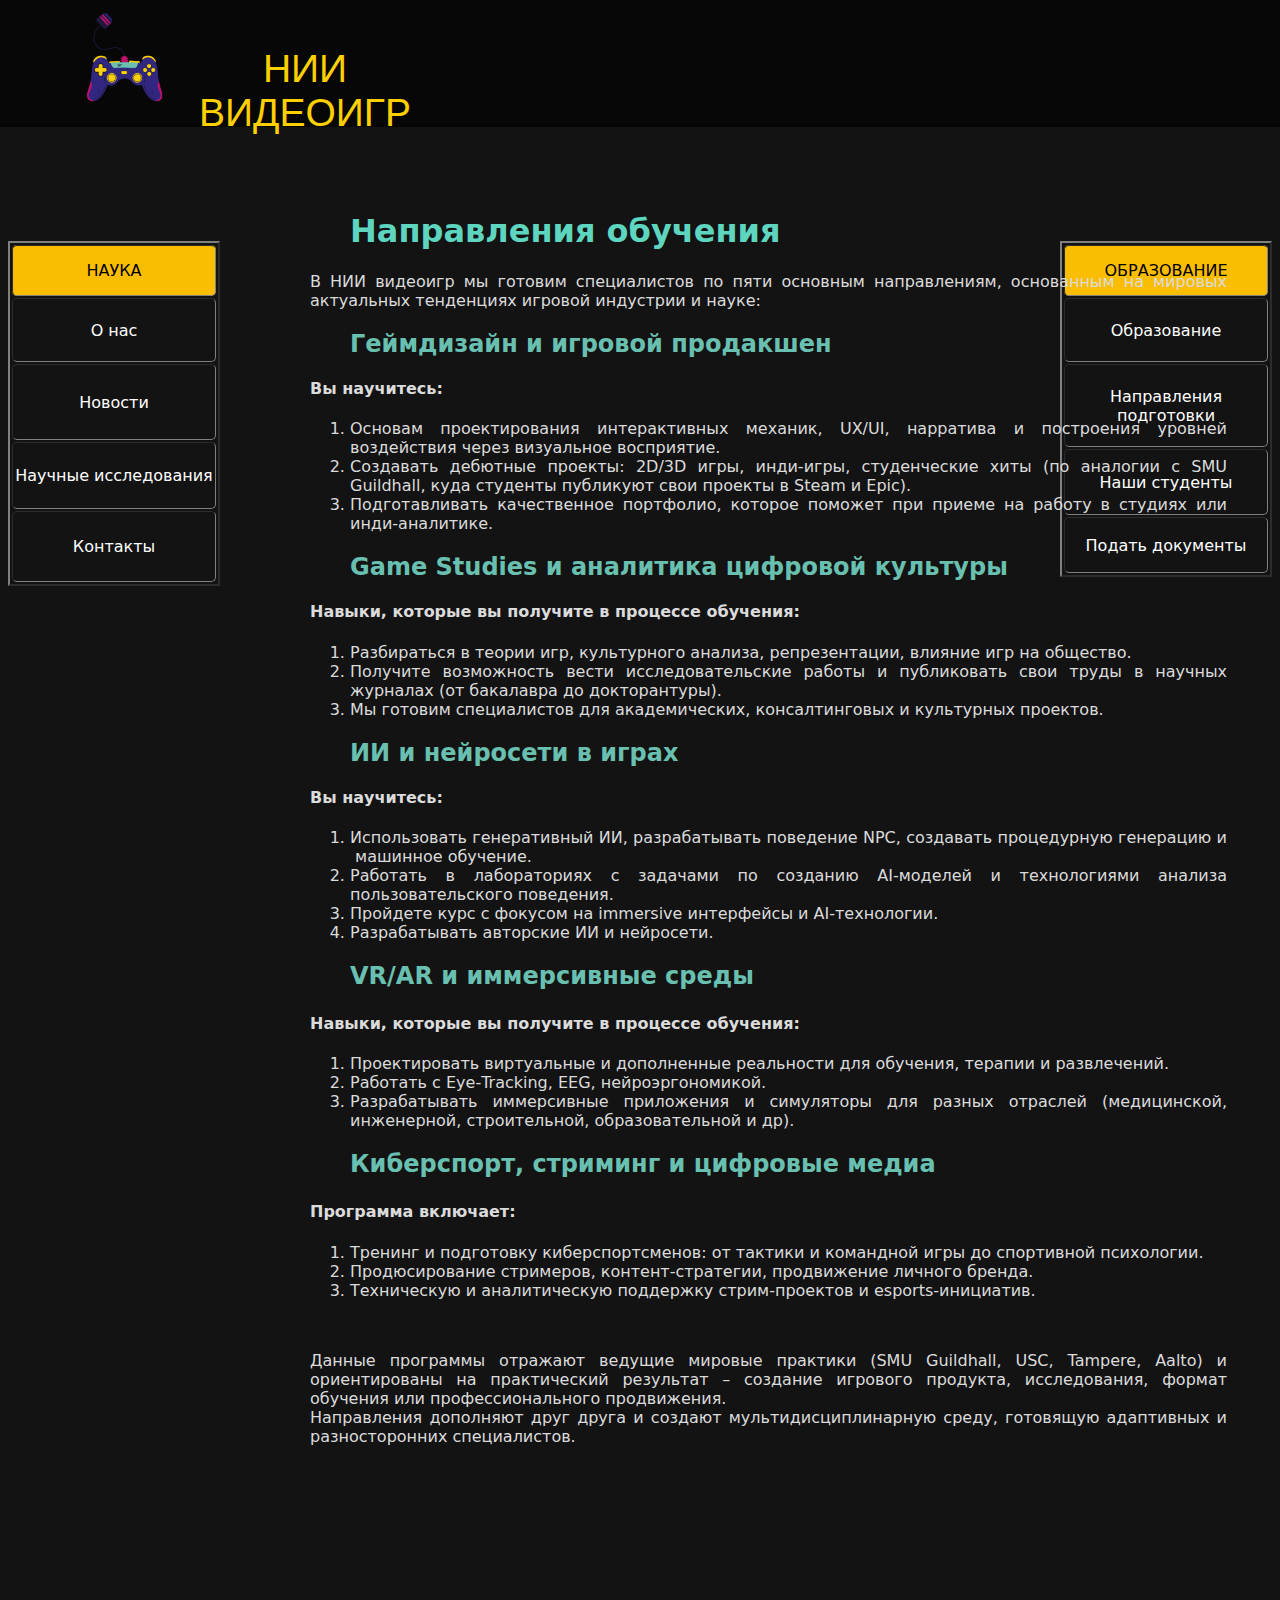
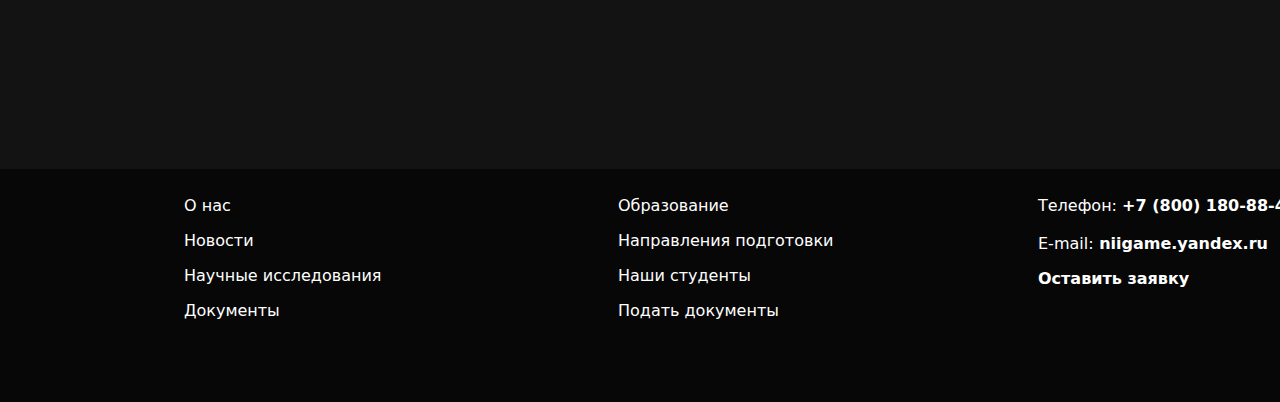
<file: nap.html>
<!doctype html>
<html>
<head>
<meta charset="utf-8">
<title>Направления подготовки</title>
<style type="text/css">
body {
	background-color: #131313;
}
body,td,th {
    color: #FFFFFF;
    font-family: "Lucida Grande", "Lucida Sans Unicode", "Lucida Sans", "DejaVu Sans", Verdana, sans-serif;
    border-radius: 5px;
}
table a{
	text-decoration: none;
}
table a:hover{
	color:orange;
  font-size: 17px;
}
#apDiv8 a, #apDiv9 a, #apDiv10 a{
  text-decoration: none;
}

#apDiv8 a:hover, #apDiv9 a:hover, #apDiv10 a:hover{
  color: orange;
  font-size: 18px;
}
#apDiv1 {
    position: absolute;
    width: 305px;
    height: 47px;
    z-index: 1;
    left: 229px;
    top: 270px;
}
#apDiv2 {
    position: absolute;
    width: 260px;
    height: 46px;
    z-index: 2;
    color: #fed000;
    left: 822px;
    top: 269px;
}
#apDiv3 {
    position: absolute;
    width: 328px;
    height: 43px;
    z-index: 3;
    left: 1266px;
    top: 271px;
    color: #69c0b0;
}
#apDiv4 {
    position: absolute;
    width: 638px;
    height: 46px;
    z-index: 4;
    left: 613px;
    top: 177px;
}
#apDiv5 {
    position: absolute;
    width: 248px;
    height: 67px;
    z-index: 5;
    left: 181px;
    top: 47px;
}
#apDiv6 {
    position: absolute;
    width: 110px;
    height: 115px;
    z-index: 6;
    left: 66px;
    top: 7px;
}
#apDiv7 {
    position: absolute;
    width: 230px;
    height: 55px;
    z-index: 7;
    left: 708px;
    top: 211px;
    color: #69C0B0;
    font-size: 24px;
    text-align: center;
}
.Ч {
	color: #000;
}
.Ч {
	color: #000;
}
#apDiv8 {
    position: absolute;
    width: 211px;
    height: 214px;
    z-index: 8;
    left: 184px;
    top: 1780px;
}
#apDiv9 {
    position: absolute;
    width: 253px;
    height: 210px;
    z-index: 9;
    left: 618px;
    top: 1780px;
}
#apDiv10 {
    position: absolute;
    width: 294px;
    height: 215px;
    z-index: 10;
    left: 1038px;
    top: 1780px;
}
#apDiv7 p strong {
    text-align: center;
    font-size: 35px;
}
#apDiv11 {
    position: absolute;
    left: 310px;
    top: 191px;
    width: 917px;
    height: 1444px;
    z-index: 11;
    text-align: justify;
    color: #DBDBDC;
    font-family: "Lucida Grande", "Lucida Sans Unicode", "Lucida Sans", "DejaVu Sans", Verdana, sans-serif;
}
#apDiv12 {
    position: absolute;
    left: 1220px;
    top: 487px;
    width: 190px;
    height: 230px;
    z-index: 12;
}
#apDiv13 {
    position: absolute;
    width: 367px;
    height: 193px;
    z-index: 6;
    left: 300px;
    top: 678px;
}
#apDiv14 {
    position: absolute;
    width: 1522px;
    height: 127px;
    z-index: 3;
    left: -7px;
    top: 0px;
    background-color: #070707;
}
#apDiv15 {
    position: absolute;
    width: 1522px;
    height: 233px;
    z-index: 1;
    left: -7px;
    top: 1769px;
    background-color: #070707;
}
#apDiv16 {
    position: absolute;
    left: 707px;
    top: 1592px;
    width: 795px;
    height: 193px;
    z-index: 12;
    font-size: 18px;
    text-align: justify;
}
#apDiv17 {
    position: absolute;
    left: 458px;
    top: 1249px;
    width: 152px;
    height: 193px;
    z-index: 12;
}
#apDiv18 {
    position: absolute;
    left: 1219px;
    top: 1538px;
    width: 245px;
    height: 162px;
    z-index: 13;
}
#apDiv19 {
    position: absolute;
    left: 406px;
    top: 1956px;
    width: 795px;
    height: 226px;
    z-index: 11;
    font-size: 18px;
    text-align: justify;
}
a:hover {
    color: #FED000;
}
a:active {
    color: #FED000;
}

</style>
<meta name="viewport" content="width=device-width, initial-scale=1">
</head>

<body text="#FFFFFF" link="#FFFFFF" vlink="#FFFFFF">
	
<div id="apDiv11">
  <blockquote>
    <h1><strong style="color: #5DD5BF">Направления обучения</strong></h1>
  </blockquote>
  <p style="color: #DBDBDC">В  НИИ видеоигр мы готовим специалистов по пяти основным направлениям, основанным  на мировых актуальных тенденциях игровой индустрии и науке: </p>
  <blockquote><strong style="color: #69c0b0 ">
    <h2 style="color: #69c0b0 ">Геймдизайн и игровой продакшен</h2>
  </strong></blockquote>
  <h4>Вы научитесь:
  </h4>
  <ol>
    <li>Основам проектирования интерактивных  механик, UX/UI, нарратива и построения уровней воздействия через визуальное  восприятие.</li>
    <li>Создавать дебютные проекты: 2D/3D  игры, инди-игры, студенческие хиты (по аналогии с SMU Guildhall, куда  студенты публикуют свои проекты в Steam и Epic). </li>
    <li>Подготавливать качественное портфолио,  которое поможет при приеме на работу в студиях или инди-аналитике.</li>
  </ol>
  <p>
  <blockquote><strong style="color: #69c0b0 ">
    <h3>
      <h2 style="color: #69c0b0 ">Game Studies и аналитика цифровой культуры</h2>
    </h3>
  </strong></blockquote>
  <h4>Навыки, которые вы получите в процессе обучения:
  </h4>
  <ol>
    <li>Разбираться в теории игр, культурного анализа,  репрезентации, влияние игр на общество.</li>
    <li>Получите возможность вести исследовательские  работы и публиковать свои труды в научных журналах (от бакалавра до  докторантуры).</li>
    <li>Мы готовим специалистов для  академических, консалтинговых и культурных проектов.</li>
  </ol>
  <p>
  <blockquote><strong style="color: #69c0b0 ">
    <h3>
      <h2 style="color: #69c0b0 ">ИИ и нейросети в играх</h2>
    </h3>
  </strong></blockquote>
  <h4>Вы научитесь:
  </h4>
  <ol>
    <li>Использовать генеративный ИИ, разрабатывать  поведение NPC, создавать процедурную генерацию и  машинное обучение.</li>
    <li>Работать в лабораториях с задачами по  созданию AI-моделей и технологиями анализа пользовательского поведения.</li>
    <li>Пройдете курс с  фокусом на immersive интерфейсы и AI-технологии.</li>
    <li>Разрабатывать авторские ИИ и  нейросети. </li>
  </ol>
  <p>
  <blockquote>
    <h3>
      <h2><span style="color: #69c0b0 "><strong>VR/AR и иммерсивные среды</strong></span><strong>
        </p>
      </strong></h2>
    </h3>
  </blockquote>
  <h4>Навыки, которые вы получите в процессе обучения:
  </h4>
  <ol>
    <li>Проектировать виртуальные и дополненные  реальности для обучения, терапии и развлечений.</li>
    <li>Работать с Eye‑Tracking, EEG, нейроэргономикой.</li>
    <li>Разрабатывать иммерсивные приложения и  симуляторы для разных отраслей (медицинской, инженерной, строительной,  образовательной и др).</li>
  </ol>
	<p>
	<blockquote><strong style="color: #69c0b0 ">
	  <h2 style="color: #69c0b0 ">Киберспорт, стриминг и цифровые медиа
	    </p>
      </h2>
	  </strong></blockquote>
	<h4>Программа включает:
  </h4>
  <ol>
    <li>Тренинг и подготовку киберспортсменов:  от тактики и командной игры до спортивной психологии.</li>
    <li>Продюсирование стримеров,  контент‑стратегии, продвижение личного бренда.</li>
    <li>Техническую и аналитическую поддержку  стрим-проектов и esports‑инициатив.</li>
  </ol>
  <p>&nbsp;
  </p>
  Данные  программы отражают ведущие мировые практики (SMU Guildhall, USC, Tampere, Aalto) и ориентированы на практический результат – создание  игрового продукта, исследования, формат обучения или профессионального  продвижения.<br>
  Направления  дополняют друг друга и создают мультидисциплинарную среду, готовящую адаптивных  и разносторонних специалистов.</p>
</div>
&nbsp;
<canvas id="canvas"></canvas>
<center>
  <div id="apDiv6"><img src = "logo.png" style="width: 100px;"></div>
  <p style="text-align: right; color: #40DCAE; font-family: Impact, Haettenschweiler, 'Franklin Gothic Bold', 'Arial Black', sans-serif; font-size: 25px;">&nbsp;</p>
	</img scr>
  <div id="apDiv5"><span style="color: #fed000; font-family: Impact, Haettenschweiler, 'Franklin Gothic Bold', 'Arial Black', sans-serif; font-size: 39px; text-align: left;">НИИ ВИДЕОИГР</span></div>
    <div id="apDiv8">
      <p align="left"><a href="index.html">О нас</a></p>
      <p align="left"><a href="new.html">Новости</a></p>
      <p align="left"><a href="nayka.html">Научные исследования</a></p>
      <p align="left"><a href="hg.html">Документы</a></p>
    </div>
    <main></main>
</center>
<table width="212" height="316" border="2" align="right">
  <tbody>
    <tr bgcolor="#fabd00">
      <td width="200" height="47" class="Ч" style="text-align: center">ОБРАЗОВАНИЕ</td>
    </tr>
    <tr>
      <td height="60" align="center" valign="middle"><a href="obr.html">Образование</a></td>
    </tr>
    <tr>
      <td height="79" align="center" valign="middle"><a href="nap.html">Направления подготовки</a></td>
    </tr>
    <tr>
      <td height="62" align="center" valign="middle"><a href="styd.html">Наши студенты</a></td>
    </tr>
    <tr>
      <td height="52" align="center" valign="middle"><a href="doc.html">Подать документы</a></td>
    </tr>
  </tbody>
</table>
<table width="212" height="325" border="2" align="left">
  <tbody>
    <tr bgcolor="#fabd00">
      <td width="200" height="47" class="Ч" style="text-align: center">НАУКА</td>
    </tr>
    <tr>
      <td height="60" align="center" valign="middle"> <a href="index.html">О нас</a></td>
    </tr>
    <tr>
      <td height="72" align="center" valign="middle"><a href="new.html">Новости</a></td>
    </tr>
    <tr>
      <td height="63" align="center" valign="middle"><a href="nayka.html">Научные исследования</a></td>
    </tr>
    <tr>
      <td height="67" align="center" valign="middle"><a href="kont.html">Контакты</a></td>
    </tr>
  </tbody>
</table>
<p style="text-align: center; font-family: 'Lucida Grande', 'Lucida Sans Unicode', 'Lucida Sans', 'DejaVu Sans', Verdana, sans-serif;">&nbsp;</p>
<div id="apDiv7"></div>
<div id="apDiv9">
  <p><a href="obr.html">Образование</a></p>
  <p><a href="nap.html">Направления подготовки</a></p>
  <p><a href="styd.html">Наши студенты</a></p>
  <p><a href="doc.html">Подать документы</a></p>
  <p>&nbsp;</p>
</div>
<div id="apDiv10">
  <p>Телефон: <strong>+7 (800) 180-88-45<br>
  </strong><br>
  E-mail:<strong> niigame.yandex.ru</strong> </p>
  <p><strong><a href="za.html">Оставить заявку</a></strong></p>
</div>
<div id="apDiv14"></div>
<div id="apDiv15"></div>
</body>
</html>
</file>
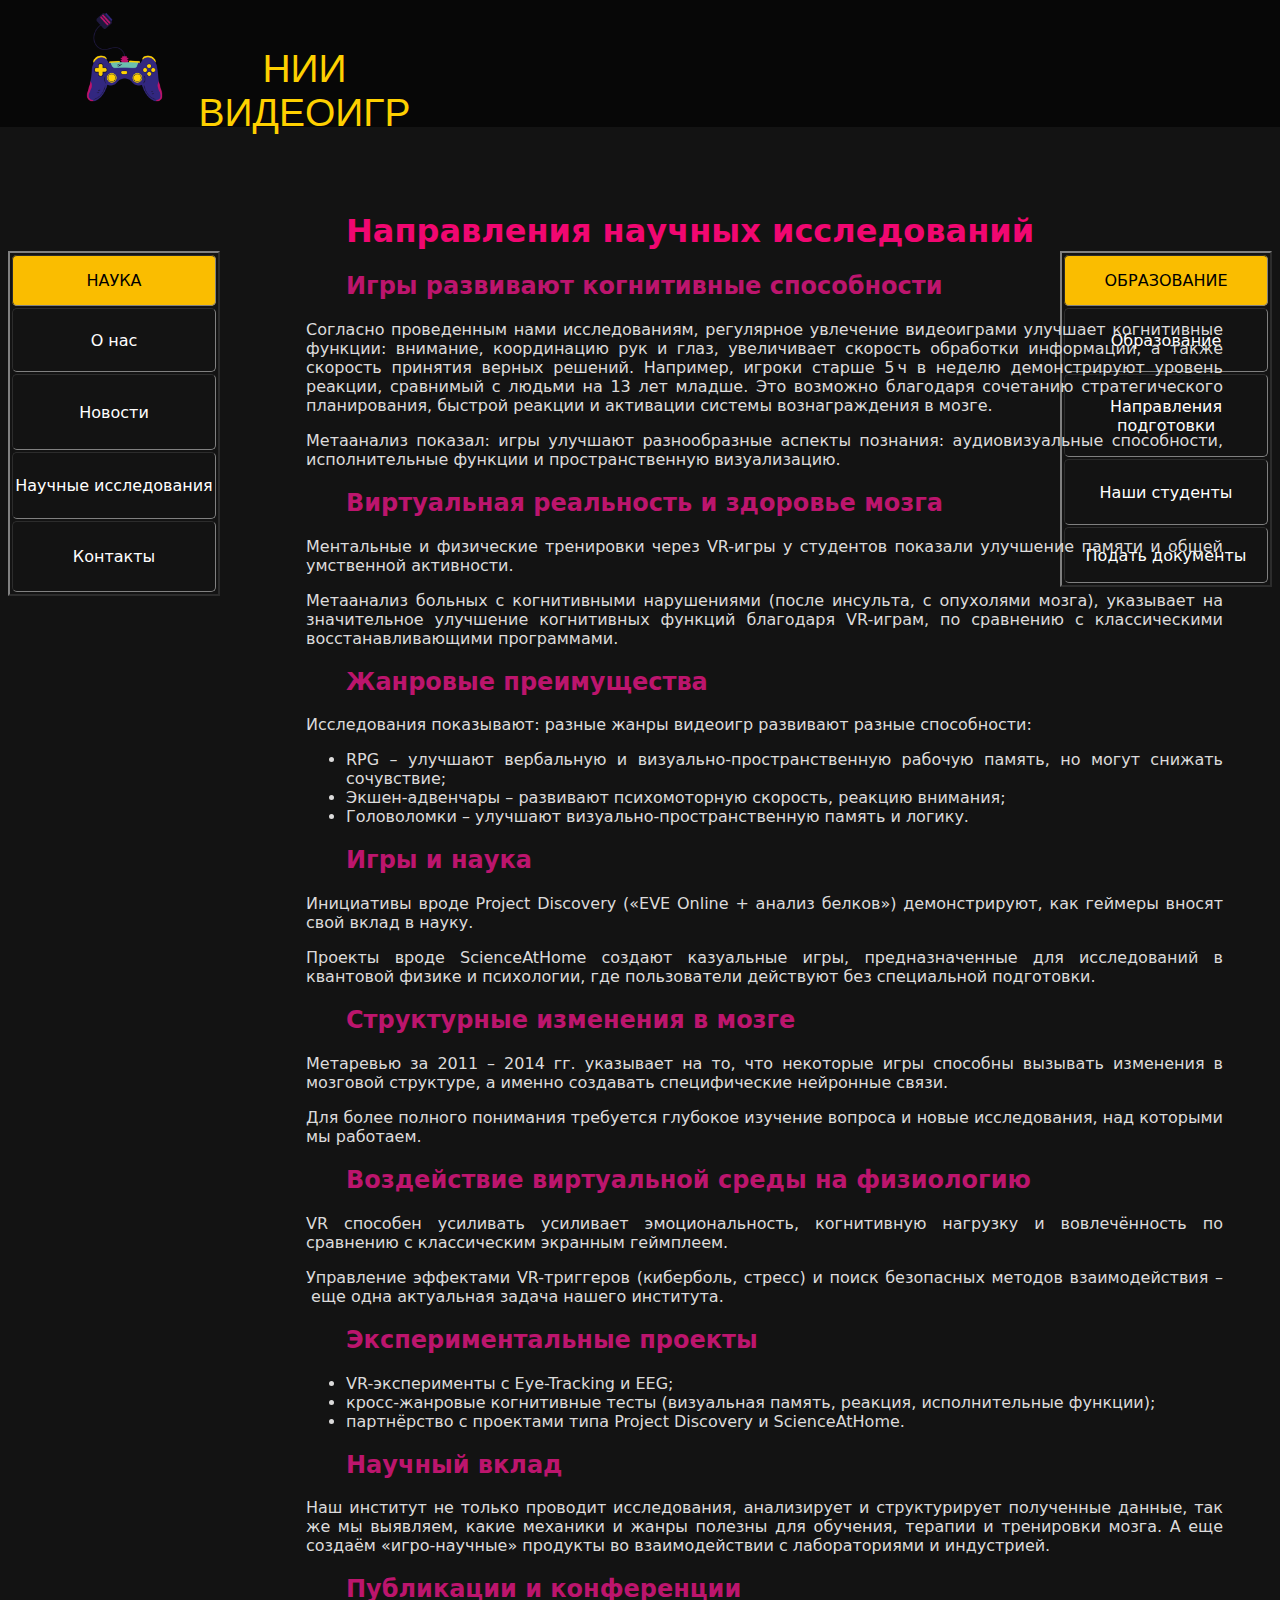
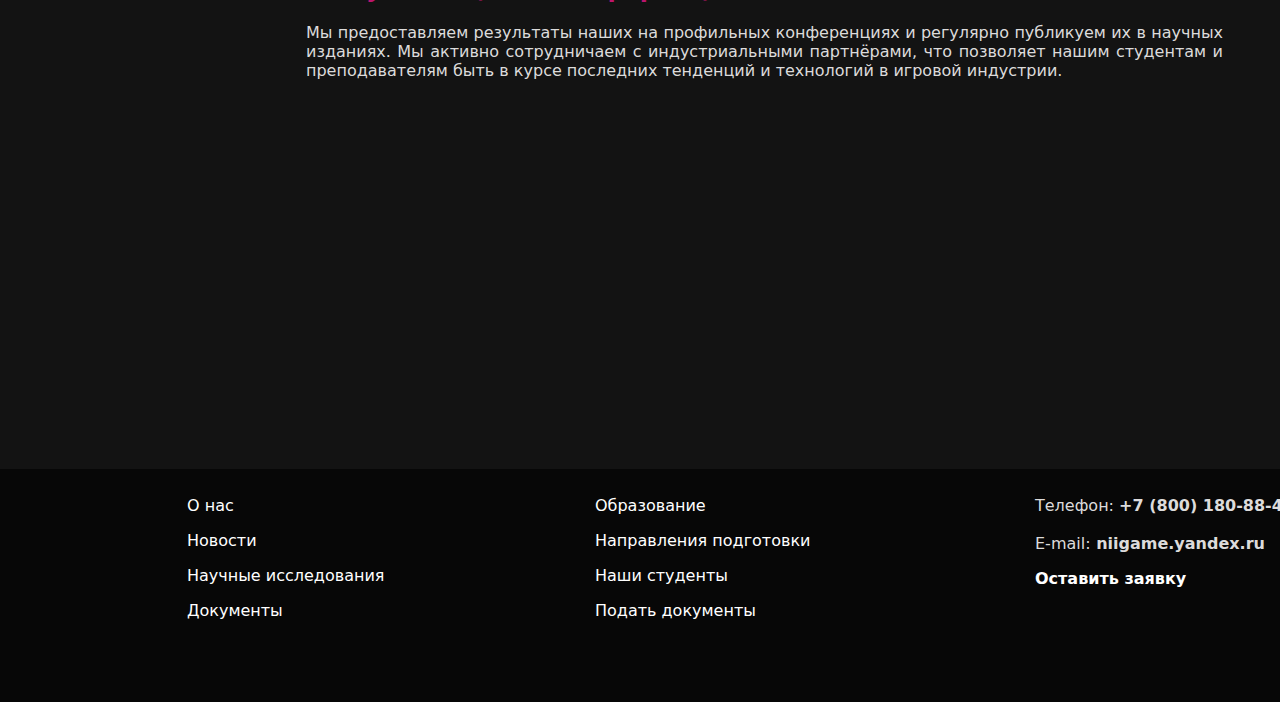
<file: nayka.html>
<!doctype html>
<html>
<head>
<meta charset="utf-8">
<title>Научные исследования</title>
<style type="text/css">
body {
	background-color: #131313;
}
body,td,th {
    color: #FFFFFF;
    font-family: "Lucida Grande", "Lucida Sans Unicode", "Lucida Sans", "DejaVu Sans", Verdana, sans-serif;
    border-radius: 5px;
}
table a{
	text-decoration: none;
}
table a:hover{
	color:orange;
  font-size: 17px;
}
#apDiv8 a, #apDiv9 a, #apDiv10 a{
  text-decoration: none;
}

#apDiv8 a:hover, #apDiv9 a:hover, #apDiv10 a:hover{
  color: orange;
  font-size: 18px;
}
#apDiv1 {
    position: absolute;
    width: 305px;
    height: 47px;
    z-index: 1;
    left: 190px;
    top: 238px;
}
#apDiv2 {
    position: absolute;
    width: 260px;
    height: 46px;
    z-index: 2;
    color: #fed000;
    left: 650px;
    top: 237px;
}
#apDiv3 {
    position: absolute;
    width: 328px;
    height: 43px;
    z-index: 3;
    left: 1058px;
    top: 239px;
    color: #69c0b0;
}
#apDiv4 {
    position: absolute;
    width: 638px;
    height: 46px;
    z-index: 4;
    left: 449px;
    top: 171px;
}
#apDiv5 {
    position: absolute;
    width: 265px;
    height: 67px;
    z-index: 30;
    left: 172px;
    top: 47px;
}
#apDiv6 {
    position: absolute;
    width: 110px;
    height: 115px;
    z-index: 30;
    left: 66px;
    top: 7px;
}
#apDiv7 {
    position: absolute;
    width: 917px;
    height: 421px;
    z-index: 7;
    left: 306px;
    top: 191px;
    color: #DCDBDB;
}
#apDiv7 p, li {
    text-align: justify;
    font-family: "Lucida Grande", "Lucida Sans Unicode", "Lucida Sans", "DejaVu Sans", Verdana, sans-serif;
}
.Ч {
	color: #000;
}
.Ч {
	color: #000;
}
#apDiv8 {
    position: absolute;
    width: 211px;
    height: 206px;
    z-index: 8;
    top: 1889px;
    left: -119px;
}
#apDiv9 {
    position: absolute;
    width: 253px;
    height: 210px;
    z-index: 9;
    left: 289px;
    top: 1889px;
    color: #DCDBDB;
}
#apDiv10 {
    position: absolute;
    width: 294px;
    height: 215px;
    z-index: 10;
    left: 729px;
    top: 1889px;
}
#apDiv10 a:hover{
	color:orange;
}
.bottom-links{
	display:flex; 
	justify-content: space-between
}
.bottom-links a{
	text-decoration: none
}
.bottom-links a:hover{
	color:orange;
}
.science-table a{
	text-decoration: none;
}
.science-table a:hover{
	color: orange;
}
.education-table a{
	text-decoration: none;
}
.education-table a:hover{
	color:orange;
}
#apDiv14 {
    position: absolute;
    width: 1522px;
    height: 127px;
    z-index: 3;
    left: -10px;
    top: 0px;
    background-color: #070707;
}
#apDiv15 {    position: absolute;
    width: 200px;
    height: 115px;
    left: 656px;
    top: 318px;
}
#apDiv11 {
    position: absolute;
    width: 1522px;
    height: 233px;
    z-index: 1;
    left: -1px;
    top: 2069px;
    background-color: #070707;
}
</style>
</head>

<body text="#FFFFFF" link="#FFFFFF" vlink="#FFFFFF" alink="#FFFFFF">
	
<center>
	<p style="text-align: right; color: #40DCAE; font-family: Impact, Haettenschweiler, 'Franklin Gothic Bold', 'Arial Black', sans-serif; font-size: 25px;">&nbsp;</p>
	</img scr>
  <div id="apDiv5"><span style="color: #fed000; font-family: Impact, Haettenschweiler, 'Franklin Gothic Bold', 'Arial Black', sans-serif; font-size: 39px; text-align: left;">НИИ ВИДЕОИГР</span></div>
  <div id="apDiv6"><img src = "logo.png" style="width: 100px;"></div>
    <p style="color: #fed000; font-family: Impact, Haettenschweiler, 'Franklin Gothic Bold', 'Arial Black', sans-serif; font-size: 39px; text-align: left;">&nbsp;</p>
  <main>
    <div id="apDiv14"></div>
    <p style="font-family: Impact, Haettenschweiler, 'Franklin Gothic Bold', 'Arial Black', sans-serif; font-size: 35px; color: #69c0b0;">&nbsp;</p>
  </main>
</center>
<table class="education-table" width="212" height="316" border="2" align="right">
  <tbody>
    <tr bgcolor="#fabd00">
      <td width="200" height="47" class="Ч" style="text-align: center">ОБРАЗОВАНИЕ</td>
    </tr>
    <tr>
      <td height="60" align="center" valign="middle"><a href="obr.html">Образование</a></td>
    </tr>
    <tr>
      <td height="79" align="center" valign="middle"><a href="nap.html">Направления подготовки</a></td>
    </tr>
    <tr>
      <td height="62" align="center" valign="middle"><a href="styd.html">Наши студенты</a></td>
    </tr>
    <tr>
      <td height="52" align="center" valign="middle"><a href="doc.html">Подать документы</a></td>
    </tr>
  </tbody>
</table>
<table class="science-table" width="212" height="325" border="2" align="left">
  <tbody>
    <tr bgcolor="#fabd00">
      <td width="200" height="47" class="Ч" style="text-align: center">НАУКА</td>
    </tr>
    <tr>
      <td height="60" align="center" valign="middle"> <a href="index.html">О нас</a></td>
    </tr>
    <tr>
      <td height="72" align="center" valign="middle"><a href="new.html">Новости</a></td>
    </tr>
    <tr>
      <td height="63" align="center" valign="middle"><a href="nayka.html">Научные исследования</a></td>
    </tr>
    <tr>
      <td height="67" align="center" valign="middle"><a href="kont.html">Контакты</a></td>
    </tr>
  </tbody>
</table>
<p style="text-align: center; font-family: 'Lucida Grande', 'Lucida Sans Unicode', 'Lucida Sans', 'DejaVu Sans', Verdana, sans-serif;">&nbsp;</p>
<div id="apDiv11"></div>
<div id="apDiv7">
<blockquote>
  <h1 style="color: #F10771; font-family: 'Lucida Grande', 'Lucida Sans Unicode', 'Lucida Sans', 'DejaVu Sans', Verdana, sans-serif;"><strong>Направления научных исследований</strong></h1>
  <h2 style="color: #BC156D"> Игры развивают когнитивные способности</h2>
</blockquote>
	<p>Согласно проведенным нами исследованиям, регулярное увлечение видеоиграми улучшает когнитивные функции: внимание, координацию рук и глаз, увеличивает скорость обработки информации, а также скорость принятия верных решений. Например, игроки старше 5 ч в неделю демонстрируют уровень реакции, сравнимый с людьми на 13 лет младше. Это возможно благодаря сочетанию стратегического планирования, быстрой реакции и активации системы вознаграждения в мозге.</p>
	<p>Метаанализ показал: игры улучшают разнообразные аспекты познания: аудиовизуальные способности, исполнительные функции и пространственную визуализацию.	</p>
	<blockquote>
	  <h2 style="color: #BC156D">Виртуальная реальность и здоровье мозга</h2>
  </blockquote>
	<p>Ментальные и физические тренировки через VR-игры у студентов показали улучшение памяти и общей умственной активности.</p>
	<p>Метаанализ больных с когнитивными нарушениями (после инсульта, с опухолями мозга), указывает на значительное улучшение когнитивных функций благодаря VR-играм, по сравнению с классическими восстанавливающими программами.	</p>
	<blockquote>
	  <h2 style="color: #BC156D"> Жанровые преимущества</h2>
  </blockquote>
	<p>Исследования показывают: разные жанры видеоигр развивают разные способности:</p>
	<ul>
		<li>RPG – улучшают вербальную и визуально-пространственную рабочую память, но могут снижать сочувствие;</li>
		<li>Экшен-адвенчары – развивают психомоторную скорость, реакцию внимания;</li>
		<li>Головоломки – улучшают визуально-пространственную память и логику.  </li>
	</ul>
	<blockquote>
	  <h2 style="color: #BC156D">Игры и наука</h2>
  </blockquote>
	<p>Инициативы вроде Project Discovery («EVE Online + анализ белков») демонстрируют, как геймеры вносят свой вклад в науку.</p>
	<p>Проекты вроде ScienceAtHome создают казуальные игры, предназначенные для исследований в квантовой физике и психологии, где пользователи действуют без специальной подготовки.</p>
	<blockquote>
	  <h2 style="color: #BC156D">Структурные изменения в мозге</h2>
  </blockquote>
	<p>Метаревью за 2011 – 2014 гг. указывает на то, что некоторые игры способны вызывать изменения в мозговой структуре, а именно создавать специфические нейронные связи.</p>
	<p>Для более полного понимания требуется глубокое изучение вопроса и новые исследования, над которыми мы работаем.</p>
	<blockquote>
	  <h2 style="color: #BC156D">Воздействие виртуальной среды на физиологию</h2>
  </blockquote>
	<p>VR способен усиливать усиливает эмоциональность, когнитивную нагрузку и вовлечённость по сравнению с классическим экранным геймплеем.</p>
	<p>Управление эффектами VR-триггеров (киберболь, стресс) и поиск безопасных методов взаимодействия – еще одна актуальная задача нашего института.</p>
  <blockquote>
	  <h2 style="color: #BC156D">Экспериментальные проекты</h2>
  </blockquote>
	<ul>
		<li>VR-эксперименты с Eye-Tracking и EEG;</li>
		<li>кросс-жанровые когнитивные тесты (визуальная память, реакция, исполнительные функции);</li>
		<li>партнёрство с проектами типа Project Discovery и ScienceAtHome.  </li>
	</ul>
  <blockquote>
    <h2 style="color: #BC156D">Научный вклад</h2>
  </blockquote>
	<p>Наш институт не только проводит исследования, анализирует и структурирует полученные данные, так же мы выявляем, какие механики и жанры полезны для обучения, терапии и тренировки мозга. А еще создаём «игро-научные» продукты во взаимодействии с лабораториями и индустрией.	</p>
	<blockquote>
	  <h2 style="color: #BC156D">Публикации и конференции</h2>
  </blockquote>
	<p>Мы предоставляем результаты наших  на профильных конференциях и регулярно публикуем их в научных изданиях. Мы активно сотрудничаем с индустриальными партнёрами, что позволяет нашим студентам и преподавателям быть в курсе последних тенденций и технологий в игровой индустрии.</p>
	
	<div >
      <div id="apDiv8">
		  <p align="left"><a href="index.html">О нас</a></p>
		  <p align="left"><a href="new.html">Новости</a></p>
		  <p align="left"><a href="nayka.html">Научные исследования</a></p>
		  <p align="left"><a href="#">Документы</a></p>
		  <p align="left">&nbsp;</p>
		</div>
	  <div id="apDiv9">
		  <p><a href="obr.html">Образование</a></p>
		  <p><a href="nap.html">Направления подготовки</a></p>
		  <p><a href="styd.html">Наши студенты</a></p>
		  <p><a href="doc.html">Подать документы</a></p>
		  <p>&nbsp;</p>
		</div>
		<div id="apDiv10">
		  <p>Телефон: <strong>+7 (800) 180-88-45<br>
		  </strong><br>
		  E-mail:<strong> niigame.yandex.ru</strong> </p>
		  <p><strong><a href="za.html">Оставить заявку</a></strong></p>
	  </div>
  </div>
</div>
</body>
</html>
</file>
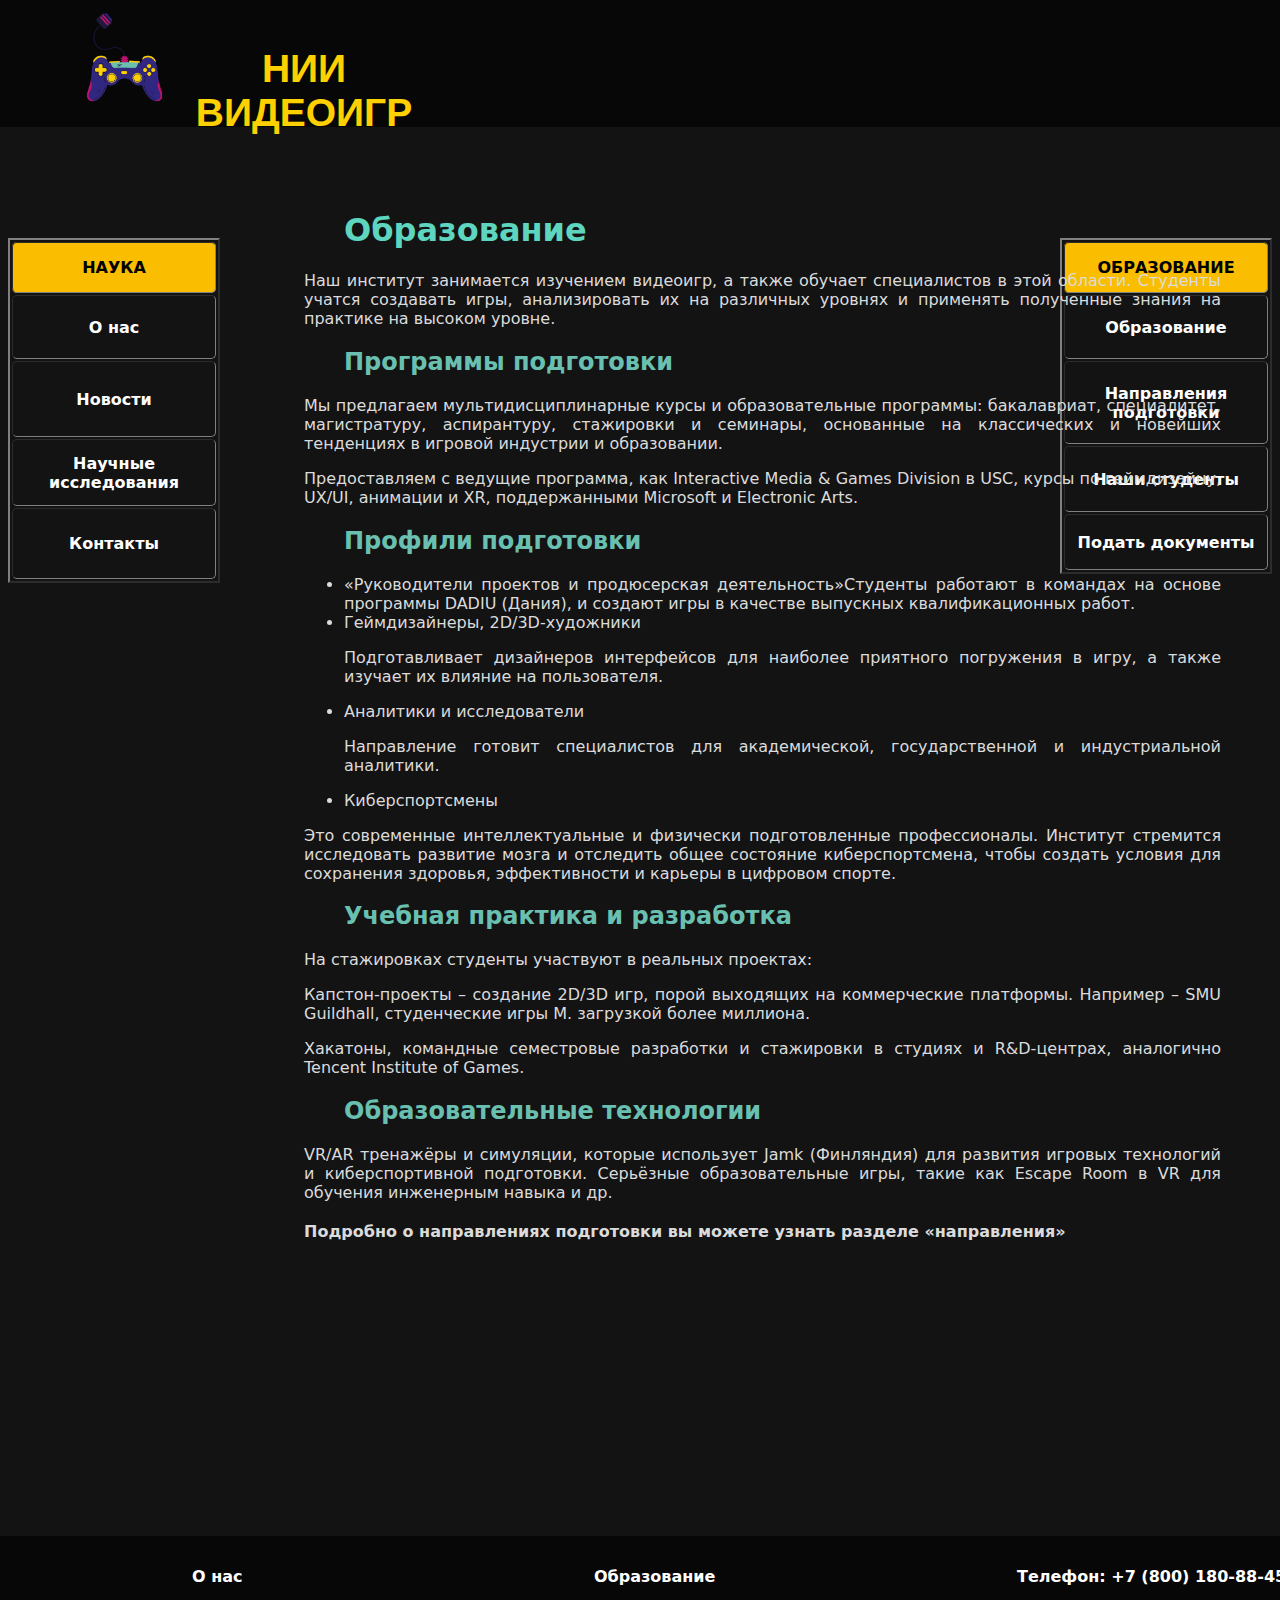
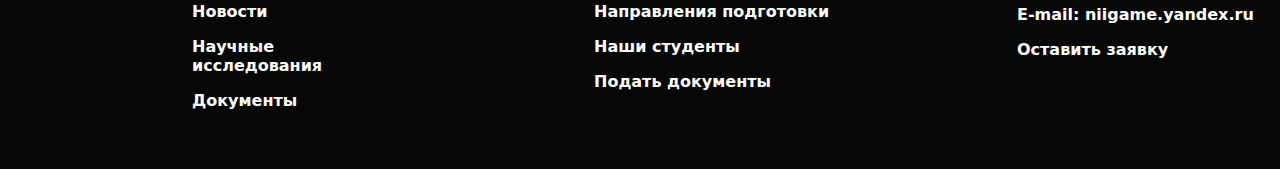
<file: obr.html>
<!doctype html>
<html>
<head>
<meta charset="utf-8">
<title>Образование</title>
<style type="text/css">
body {
	background-color: #131313;
}
body,td,th {
    color: #FFFFFF;
    font-family: "Lucida Grande", "Lucida Sans Unicode", "Lucida Sans", "DejaVu Sans", Verdana, sans-serif;
    border-radius: 5px;
    z-index: 11;
}

table a{
	text-decoration: none;
}
table a:hover{
	color:orange;
  font-size: 17px;
}

#apDiv8 a, #apDiv9 a, #apDiv10 a{
  text-decoration: none;
}

#apDiv8 a:hover, #apDiv9 a:hover, #apDiv10 a:hover{
  color: orange;
  font-size: 18px;
}
#apDiv40 {
    position: absolute;
    width: 1522px;
    height: 233px;
    z-index: 1;
    left: -13px;
    top: 1536px;
    background-color: #070707;
}
#apDiv39 {
    position: absolute;
    width: 1522px;
    height: 127px;
    z-index: 3;
    left: -10px;
    top: 0px;
    background-color: #070707;
}
#apDiv1 {
	position: absolute;
	width: 305px;
	height: 47px;
	z-index: 1;
	left: 290px;
	top: 270px;
}
#apDiv2 {
	position: absolute;
	width: 260px;
	height: 46px;
	z-index: 2;
	color: #fed000;
	left: 768px;
	top: 269px;
}
#apDiv3 {
	position: absolute;
	width: 328px;
	height: 43px;
	z-index: 3;
	left: 1176px;
	top: 271px;
	color: #69c0b0;
}
#apDiv4 {
	position: absolute;
	width: 638px;
	height: 46px;
	z-index: 4;
	left: 549px;
	top: 177px;
}
#apDiv5 {
    position: absolute;
    width: 248px;
    height: 67px;
    z-index: 5;
    left: 180px;
    top: 47px;
}
#apDiv6 {
    position: absolute;
    width: 110px;
    height: 115px;
    z-index: 6;
    left: 66px;
    top: 7px;
}
#apDiv7 {
    position: absolute;
    width: 558px;
    height: 56px;
    z-index: 7;
    left: 632px;
    top: 349px;
    color: #C3155E;
    font-size: 24px;
}
.Ч {
	color: #000;
}
.Ч {
	color: #000;
}
#apDiv8 {
    position: absolute;
    width: 211px;
    height: 206px;
    z-index: 11;
    left: 192px;
    top: 1551px;
}
#apDiv9 {
    position: absolute;
    width: 253px;
    height: 210px;
    z-index: 13;
    left: 594px;
    top: 1551px;
}
#apDiv10 {
    position: absolute;
    width: 294px;
    height: 215px;
    z-index: 10;
    left: 1017px;
    top: 1551px;
}
#apDiv7 p strong {
    text-align: center;
    font-size: 35px;
}
#apDiv11 {
    position: absolute;
    left: 304px;
    top: 190px;
    width: 917px;
    height: 1081px;
    z-index: 11;
    text-align: justify;
    color: #DBDBDC;
}
#apDiv12 {
    position: absolute;
    left: 1302px;
    top: 488px;
    width: 190px;
    height: 230px;
    z-index: 12;
}
#apDiv13 {
    position: absolute;
    width: 152px;
    height: 193px;
    z-index: 6;
    left: 1297px;
    top: 813px;
}
#apDiv14 {
    position: absolute;
    left: 317px;
    top: 806px;
    width: 917px;
    height: 236px;
    z-index: 13;
    font-size: 18px;
    text-align: justify;
}
#apDiv15 {
    position: absolute;
    left: 319px;
    top: 1117px;
    width: 965px;
    height: 236px;
    z-index: 12;
    font-size: 18px;
    text-align: justify;
}
#apDiv16 {
    position: absolute;
    left: 321px;
    top: 1700px;
    width: 959px;
    height: 236px;
    z-index: 12;
    font-size: 18px;
    text-align: justify;
}
#apDiv17 {
    position: absolute;
    left: 1300px;
    top: 1107px;
    width: 152px;
    height: 193px;
    z-index: 12;
}
#apDiv18 {
    position: absolute;
    left: 1299px;
    top: 1461px;
    width: 245px;
    height: 162px;
    z-index: 13;
}
#apDiv19 {
    position: absolute;
    left: 320px;
    top: 2050px;
    width: 955px;
    height: 226px;
    z-index: 11;
    font-size: 18px;
    text-align: justify;
}
a:hover {
    color: #FED000;
}
a:active {
    color: #FED000;
}
#apDiv20 {
    position: absolute;
    width: 152px;
    height: 193px;
    z-index: 6;
    left: 820px;
    top: 1168px;
}
#apDiv21 {
    position: absolute;
    left: 1291px;
    top: 1861px;
    width: 152px;
    height: 193px;
    z-index: 12;
}
#apDiv22 {
    position: absolute;
    left: 322px;
    top: 2528px;
    width: 940px;
    height: 193px;
    z-index: 12;
    font-size: 18px;
    text-align: justify;
}
#apDiv23 {
    position: absolute;
    left: 318px;
    top: 2294px;
    width: 955px;
    height: 233px;
    z-index: 12;
    font-size: 18px;
    text-align: justify;
}
#apDiv24 {
    position: absolute;
    left: 1290px;
    top: 2174px;
    width: 158px;
    height: 162px;
    z-index: 13;
}
#apDiv25 {
    position: absolute;
    left: 323px;
    top: 2880px;
    width: 940px;
    height: 193px;
    z-index: 13;
}
#apDiv26 {
    position: absolute;
    left: 323px;
    top: 3523px;
    width: 937px;
    height: 226px;
    z-index: 11;
    font-size: 18px;
    text-align: justify;
}
#apDiv27 {
    position: absolute;
    left: 325px;
    top: 3156px;
    width: 938px;
    height: 226px;
    z-index: 11;
    font-size: 18px;
    text-align: justify;
}
#apDiv28 {
    position: absolute;
    left: 325px;
    top: 3838px;
    width: 936px;
    height: 255px;
    z-index: 11;
    font-size: 18px;
    text-align: justify;
}
#apDiv29 {
    position: absolute;
    left: 1289px;
    top: 2554px;
    width: 157px;
    height: 193px;
    z-index: 13;
    font-size: 18px;
    text-align: justify;
}
#apDiv30 {
    position: absolute;
    left: 1286px;
    top: 2913px;
    width: 167px;
    height: 193px;
    z-index: 13;
}
#apDiv31 {
    position: absolute;
    left: 1286px;
    top: 3207px;
    width: 154px;
    height: 193px;
    z-index: 13;
}
#apDiv32 {
    position: absolute;
    left: 1283px;
    top: 3565px;
    width: 172px;
    height: 226px;
    z-index: 11;
    font-size: 18px;
    text-align: justify;
}
#apDiv33 {
    position: absolute;
    left: 1229px;
    top: 3845px;
    width: 194px;
    height: 193px;
    z-index: 12;
    font-size: 18px;
    text-align: justify;
}
#apDiv34 {    position: absolute;
    left: 408px;
    top: 1148px;
    width: 795px;
    height: 193px;
    z-index: 12;
    font-size: 18px;
    text-align: justify;
}
#apDiv35 {    position: absolute;
    left: 408px;
    top: 1148px;
    width: 795px;
    height: 193px;
    z-index: 12;
    font-size: 18px;
    text-align: justify;
}
#apDiv36 {    position: absolute;
    left: 408px;
    top: 802px;
    width: 795px;
    height: 193px;
    z-index: 13;
    font-size: 18px;
    text-align: justify;
}
#apDiv37 {    position: absolute;
    left: 408px;
    top: 802px;
    width: 795px;
    height: 193px;
    z-index: 13;
    font-size: 18px;
    text-align: justify;
}
</style>
<meta name="viewport" content="width=device-width, initial-scale=1">
</head>

<body text="#FFFFFF" link="#FFFFFF" vlink="#FFFFFF">
	
<div id="apDiv11">
  <blockquote>
    <h1 style="color: #5DD5BF; font-family: 'Lucida Grande', 'Lucida Sans Unicode', 'Lucida Sans', 'DejaVu Sans', Verdana, sans-serif;"><strong>Образование</strong></h1>
  </blockquote>
  <p style="color: #DBDBDC">Наш институт занимается изучением видеоигр, а также обучает специалистов в этой области. Студенты учатся создавать игры, анализировать их на различных уровнях и применять полученные знания на практике на высоком уровне.</p>
  <blockquote>
    <h2><strong style="color: #69c0b0">Программы подготовки</strong></h2>
  </blockquote>
  <p>Мы предлагаем мультидисциплинарные курсы и образовательные программы: бакалавриат, специалитет, магистратуру, аспирантуру, стажировки и семинары, основанные на классических и новейших тенденциях в игровой индустрии и образовании.</p>
  <p>Предоставляем с ведущие программа, как Interactive Media & Games Division в USC, курсы по геймдизайну, UX/UI, анимации и XR, поддержанными Microsoft и Electronic Arts.</p>
  <blockquote>
    <h2><strong style="color: #69c0b0">Профили подготовки</strong><br>
    </h2>
  </blockquote>
  <ul>
    <li>«Руководители проектов и продюсерская деятельность»Студенты работают в командах на основе программы DADIU (Дания), и создают игры в качестве выпускных квалификационных работ.</li>
    <li>Геймдизайнеры, 2D/3D‑художники</li>
    <p>Подготавливает дизайнеров интерфейсов для наиболее приятного погружения в игру, а также изучает их влияние на пользователя.</p>
    <li>Аналитики и исследователи </li>
    <p>Направление готовит специалистов для академической, государственной и индустриальной аналитики.</p>
    <li>Киберспортсмены </li>
  </ul>
  <p>Это современные интеллектуальные и физически подготовленные профессионалы. Институт стремится исследовать развитие мозга и отследить общее состояние киберспортсмена, чтобы создать условия для сохранения здоровья, эффективности и карьеры в цифровом спорте.</p>
  <blockquote>
    <h2><strong style="color: #69c0b0">Учебная практика и разработка
    </strong></h2>
  </blockquote>
  <p>На стажировках студенты участвуют в реальных проектах:</p>
  <p>Капстон-проекты – создание 2D/3D игр, порой выходящих на коммерческие платформы. Например – SMU Guildhall, студенческие игры М. загрузкой более миллиона.</p>
  <p>Хакатоны, командные семестровые разработки и стажировки в студиях и R&D‑центрах, аналогично Tencent Institute of Games.</p>
  <blockquote>
    <h2><strong style="color: #69c0b0">Образовательные технологии</strong></h2>
  </blockquote>
  <p>    VR/AR тренажёры и симуляции, которые использует Jamk (Финляндия) для развития игровых технологий и киберспортивной подготовки.
    Серьёзные образовательные игры, такие как Escape Room в VR для обучения инженерным навыка и др.
  </p>
  <h2> <strong> </strong> <strong> </h2>
  <p>Подробно о направлениях подготовки вы можете узнать  разделе «направления»</p>
</div>
&nbsp;
<canvas id="canvas"></canvas>
<center>
  <p style="text-align: right; color: #40DCAE; font-family: Impact, Haettenschweiler, 'Franklin Gothic Bold', 'Arial Black', sans-serif; font-size: 18px;"></img scr>  </p>
  <div id="apDiv5"><span style="color: #fed000; font-family: Impact, Haettenschweiler, 'Franklin Gothic Bold', 'Arial Black', sans-serif; font-size: 39px; text-align: left;">НИИ ВИДЕОИГР</span></div>
    <div id="apDiv8">
      <p align="left"><a href="index.html">О нас</a></p>
      <p align="left"><a href="new.html">Новости</a></p>
      <p align="left"><a href="nayka.html">Научные исследования</a></p>
      <p align="left"><a href="doc.html">Документы</a></p>
      <p align="left">&nbsp;</p>
    </div>
    <div id="apDiv6"><img src = "logo.png" style="width: 100px;"></div>
  <main>
    <p style="font-family: Impact, Haettenschweiler, 'Franklin Gothic Bold', 'Arial Black', sans-serif; font-size: 24px; color: #69c0b0;">&nbsp;</p>
  </main>
</center>
<table width="212" height="316" border="2" align="right">
  <tbody>
    <tr bgcolor="#fabd00">
      <td width="200" height="47" class="Ч" style="text-align: center">ОБРАЗОВАНИЕ</td>
    </tr>
    <tr>
      <td height="60" align="center" valign="middle"><a href="obr.html">Образование</a></td>
    </tr>
    <tr>
      <td height="79" align="center" valign="middle"><a href="nap.html">Направления подготовки</a></td>
    </tr>
    <tr>
      <td height="62" align="center" valign="middle"><a href="styd.html">Наши студенты</a></td>
    </tr>
    <tr>
      <td height="52" align="center" valign="middle"><a href="doc.html">Подать документы</a></td>
    </tr>
  </tbody>
</table>
<table width="212" height="325" border="2" align="left">
  <tbody>
    <tr bgcolor="#fabd00">
      <td width="200" height="47" class="Ч" style="text-align: center">НАУКА</td>
    </tr>
    <tr>
      <td height="60" align="center" valign="middle"> <a href="index.html">О нас</a></td>
    </tr>
    <tr>
      <td height="72" align="center" valign="middle"><a href="new.html">Новости</a></td>
    </tr>
    <tr>
      <td height="63" align="center" valign="middle"><a href="nayka.html">Научные исследования</a></td>
    </tr>
    <tr>
      <td height="67" align="center" valign="middle"><a href="kont.html">Контакты</a></td>
    </tr>
  </tbody>
</table>
<p style="text-align: center; font-family: 'Lucida Grande', 'Lucida Sans Unicode', 'Lucida Sans', 'DejaVu Sans', Verdana, sans-serif;">&nbsp;</p>
<div id="apDiv9">
  <p><a href="obr.html">Образование</a></p>
  <p><span style="font-family: 'Lucida Grande', 'Lucida Sans Unicode', 'Lucida Sans', 'DejaVu Sans', Verdana, sans-serif"><a href="nap.html">Направления</a></span><a href="nap.html"> подготовки</a></p>
  <p><a href="styd.html">Наши студенты</a></p>
  <p><a href="doc.html">Подать документы</a></p>
  <p>&nbsp;</p>
</div>
<div id="apDiv10">
  <p>Телефон: <strong>+7 (800) 180-88-45<br>
  </strong><br>
  E-mail:<strong> niigame.yandex.ru</strong> </p>
  <p><strong><a href="za.html">Оставить заявку</a></strong></p>
</div>
<div id="apDiv40"></div>
<div id="apDiv39"></div>
</div>
</body>
</html>
</file>
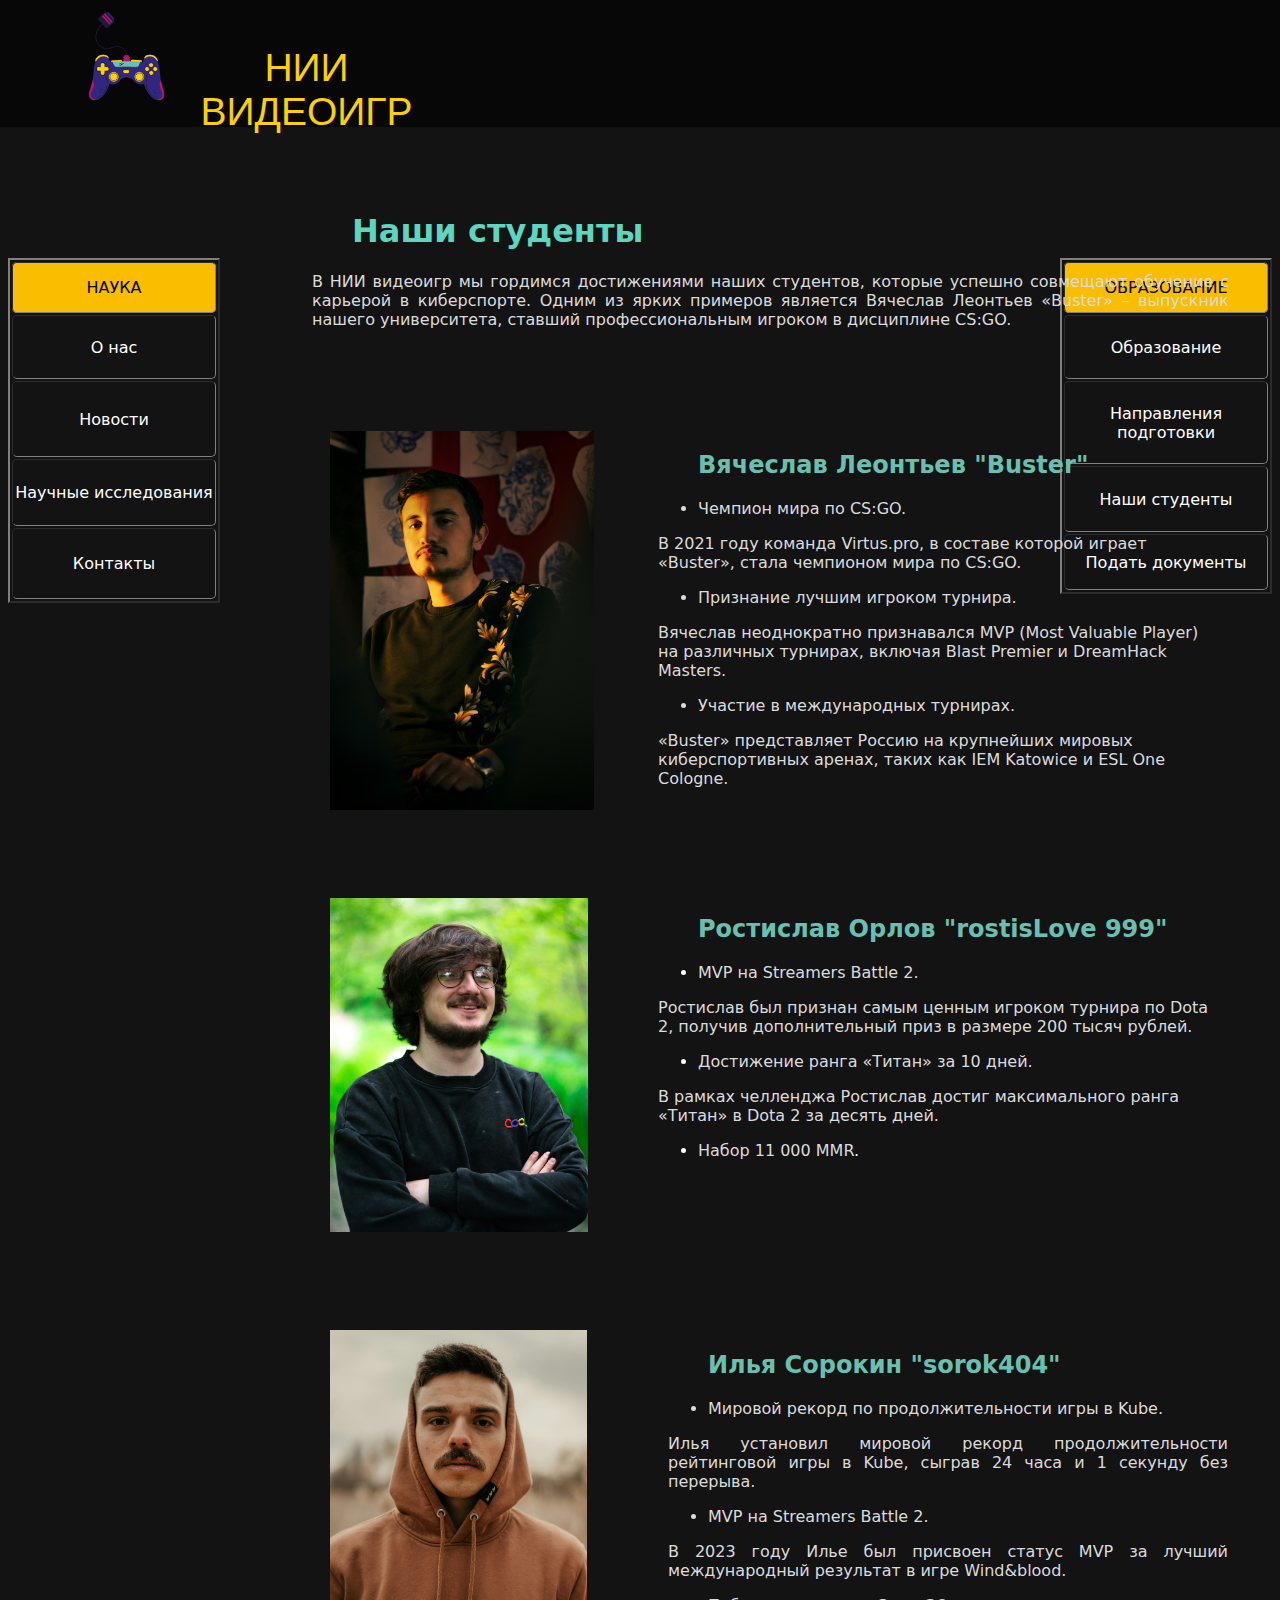
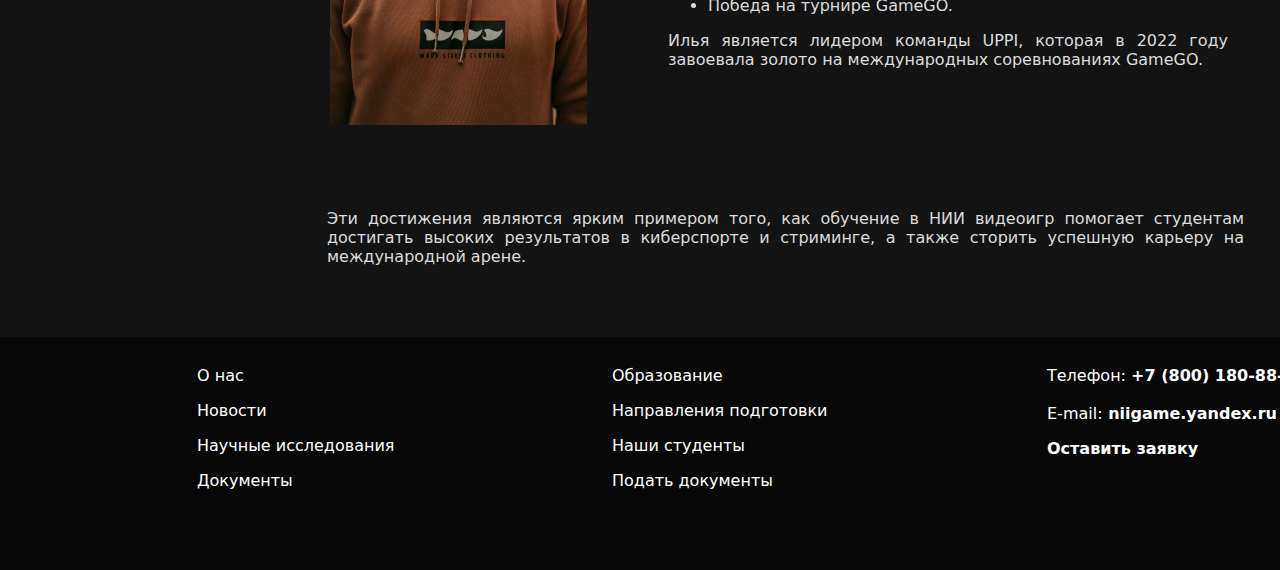
<file: styd.html>
<!doctype html>
<html>
<head>
<meta charset="utf-8">
<title>Студенты</title>
<style type="text/css">
body {
	background-color: #131313;
}
body,td,th {
    color: #FFFFFF;
    font-family: "Lucida Grande", "Lucida Sans Unicode", "Lucida Sans", "DejaVu Sans", Verdana, sans-serif;
    border-radius: 5px;
}
table a{
	text-decoration: none;
}
table a:hover{
	color:orange;
  font-size: 17px;
}
#apDiv8 a, #apDiv9 a, #apDiv10 a{
  text-decoration: none;
}

#apDiv8 a:hover, #apDiv9 a:hover, #apDiv10 a:hover{
  color: orange;
  font-size: 18px;
}
#apDiv1 {
    position: absolute;
    width: 305px;
    height: 47px;
    z-index: 1;
    left: 229px;
    top: 270px;
}
#apDiv2 {
    position: absolute;
    width: 260px;
    height: 46px;
    z-index: 2;
    color: #fed000;
    left: 822px;
    top: 269px;
}
#apDiv3 {
    position: absolute;
    width: 328px;
    height: 43px;
    z-index: 3;
    left: 1266px;
    top: 271px;
    color: #69c0b0;
}
#apDiv4 {
    position: absolute;
    width: 638px;
    height: 46px;
    z-index: 4;
    left: 613px;
    top: 177px;
}
#apDiv5 {
    position: absolute;
    width: 263px;
    height: 67px;
    z-index: 5;
    left: 175px;
    top: 46px;
}
#apDiv6 {
    position: absolute;
    width: 110px;
    height: 115px;
    z-index: 6;
    left: 68px;
    top: 6px;
}
#apDiv7 {
    position: absolute;
    width: 453px;
    height: 71px;
    z-index: 7;
    left: 620px;
    top: 132px;
    color: #FED000;
    font-size: 24px;
    text-align: center;
}
.Ч {
	color: #000;
}
.Ч {
	color: #000;
}
#apDiv8 {
    position: absolute;
    width: 211px;
    height: 206px;
    z-index: 8;
    left: 197px;
    top: 1950px;
}
#apDiv9 {
    position: absolute;
    width: 253px;
    height: 210px;
    z-index: 9;
    left: 612px;
    top: 1950px;
}
#apDiv10 {
    position: absolute;
    width: 294px;
    height: 215px;
    z-index: 10;
    left: 1047px;
    top: 1950px;
}
#apDiv7 p strong {
    text-align: center;
    font-size: 35px;
}
#apDiv11 {
    position: absolute;
    left: 312px;
    top: 191px;
    width: 917px;
    height: 172px;
    z-index: 11;
    text-align: justify;
}
#apDiv12 {
    position: absolute;
    left: 658px;
    top: 431px;
    width: 560px;
    height: 402px;
    z-index: 12;
    color: #DBDBDC;
}
#apDiv13 {
    position: absolute;
    width: 560px;
    height: 337px;
    z-index: 6;
    left: 658px;
    top: 895px;
}
#apDiv14 {
    position: absolute;
    left: 267px;
    top: 475px;
    width: 619px;
    height: 401px;
    z-index: 13;
    font-size: 18px;
    text-align: justify;
    border-radius: 5px;
}
#apDiv15 {
    position: absolute;
    left: 327px;
    top: 1793px;
    width: 917px;
    height: 76px;
    z-index: 12;
    text-align: justify;
    color: #DBDBDC;
}
#apDiv16 {
    position: absolute;
    left: 668px;
    top: 1331px;
    width: 560px;
    height: 398px;
    z-index: 12;
    text-align: justify;
    color: #DBDBDC;
}
#apDiv17 {
    position: absolute;
    left: 330px;
    top: 898px;
    width: 152px;
    height: 193px;
    z-index: 12;
}
#apDiv18 {
    position: absolute;
    left: 330px;
    top: 1330px;
    width: 198px;
    height: 162px;
    z-index: 13;
}
#apDiv19 {
    position: absolute;
    left: 330px;
    top: 431px;
    width: 249px;
    height: 226px;
    z-index: 11;
    font-size: 18px;
    text-align: justify;
}
	#apDiv20 {
    position: absolute;
    width: 1522px;
    height: 127px;
    z-index: 3;
    left: -10px;
    top: 0px;
    background-color: #070707;
}
		#apDiv23 {
    position: absolute;
    width: 1522px;
    height: 233px;
    z-index: 1;
    left: -1px;
    top: 1937px;
    background-color: #070707;
}
a:hover {
    color: #FED000;
}
a:active {
    color: #FED000;
}
#apDiv25 {
    position: absolute;
    left: 408px;
    top: 2946px;
    width: 795px;
    height: 193px;
    z-index: 13;
}
#apDiv26 {
    position: absolute;
    left: 406px;
    top: 3531px;
    width: 795px;
    height: 226px;
    z-index: 11;
    font-size: 18px;
    text-align: justify;
}
#apDiv27 {
    position: absolute;
    left: 406px;
    top: 3220px;
    width: 795px;
    height: 226px;
    z-index: 11;
    font-size: 18px;
    text-align: justify;
}
#apDiv28 {
    position: absolute;
    left: 406px;
    top: 3817px;
    width: 795px;
    height: 226px;
    z-index: 11;
    font-size: 18px;
    text-align: justify;
}
#apDiv29 {
    position: absolute;
    left: 1225px;
    top: 2627px;
    width: 157px;
    height: 193px;
    z-index: 13;
    font-size: 18px;
    text-align: justify;
}
#apDiv30 {
    position: absolute;
    left: 1225px;
    top: 2966px;
    width: 167px;
    height: 193px;
    z-index: 13;
}

</style>
<meta name="viewport" content="width=device-width, initial-scale=1">
</head>

<body text="#FFFFFF" link="#FFFFFF" vlink="#FFFFFF">
	
<div id="apDiv11">
   <blockquote>
    <h1 style="color: #5DD5BF; font-family: 'Lucida Grande', 'Lucida Sans Unicode', 'Lucida Sans', 'DejaVu Sans', Verdana, sans-serif;"><strong>Наши студенты</strong></h1>
  </blockquote>
  <p style="color: #DBDBDC">В  НИИ видеоигр мы гордимся достижениями наших студентов, которые успешно  совмещают обучение с карьерой в киберспорте. Одним из ярких примеров является  Вячеслав Леонтьев «Buster» – выпускник нашего университета, ставший  профессиональным игроком в дисциплине CS:GO.
    
</div>
&nbsp;
<canvas id="canvas"></canvas>
<center>
  <p style="text-align: right; color: #40DCAE; font-family: Impact, Haettenschweiler, 'Franklin Gothic Bold', 'Arial Black', sans-serif; font-size: 18px;"></img scr>  </p>
  <div id="apDiv5"><span style="color: #fed000; font-family: Impact, Haettenschweiler, 'Franklin Gothic Bold', 'Arial Black', sans-serif; font-size: 39px; text-align: left;">НИИ ВИДЕОИГР</span></div>
  <div id="apDiv8">
    <p align="left"><a href="index.html">О нас</a></p>
      <p align="left"><a href="new.html">Новости</a></p>
      <p align="left"><a href="nayka.html">Научные исследования</a></p>
      <p align="left"><a href="doc.html">Документы</a></p>
      <p align="left">&nbsp;</p>
    </div>
  <div id="apDiv6"><img src = "logo.png" style="width: 100px;"></div>
  <p style="color: #fed000; font-family: Impact, Haettenschweiler, 'Franklin Gothic Bold', 'Arial Black', sans-serif; font-size: 18px; text-align: left;">&nbsp;</p>
  <p style="color: #fed000; font-family: Impact, Haettenschweiler, 'Franklin Gothic Bold', 'Arial Black', sans-serif; font-size: 18px; text-align: left;">&nbsp;</p>
  <main></main>
</center>
<table width="212" height="316" border="2" align="right">
  <tbody>
    <tr bgcolor="#fabd00">
      <td width="200" height="47" class="Ч" style="text-align: center">ОБРАЗОВАНИЕ</td>
    </tr>
    <tr>
      <td height="60" align="center" valign="middle"><a href="obr.html">Образование</a></td>
    </tr>
    <tr>
      <td height="79" align="center" valign="middle"><a href="nap.html">Направления подготовки</a></td>
    </tr>
    <tr>
      <td height="62" align="center" valign="middle"><a href="styd.html">Наши студенты</a></td>
    </tr>
    <tr>
      <td height="52" align="center" valign="middle"><a href="doc.html">Подать документы</a></td>
    </tr>
  </tbody>
</table>
<table width="212" height="325" border="2" align="left">
  <tbody>
    <tr bgcolor="#fabd00">
      <td width="200" height="47" class="Ч" style="text-align: center">НАУКА</td>
    </tr>
    <tr>
      <td height="60" align="center" valign="middle"> <a href="index.html">О нас</a></td>
    </tr>
    <tr>
      <td height="72" align="center" valign="middle"><a href="new.html">Новости</a></td>
    </tr>
    <tr>
      <td height="63" align="center" valign="middle"><a href="nayka.html">Научные исследования</a></td>
    </tr>
    <tr>
      <td height="67" align="center" valign="middle"><a href="kont.html">Контакты</a></td>
    </tr>
  </tbody>
</table>
<div id="apDiv12">
  <p><strong style="color: #69c0b0 ">
  </strong></p>
  <blockquote><strong style="color: #69c0b0 ">
    <h2 style="color: #69c0b0 ">Вячеслав Леонтьев "Buster"</h2>
  </strong></blockquote>
  <ul>
    <li>
      <p>Чемпион мира по CS:GO.</p>
    </li>
  </ul>
  <p>В 2021 году команда Virtus.pro, в  составе которой играет «Buster», стала чемпионом мира по CS:GO.</p>
  <ul>
    <li>
      <p>Признание лучшим игроком турнира.</p>
    </li>
  </ul>
  <p>Вячеслав неоднократно признавался MVP  (Most Valuable Player) на различных  турнирах, включая Blast Premier и DreamHack Masters. </p>
  <ul>
    <li>
      <p>Участие в международных турнирах.</p>
    </li>
  </ul>
  <p>«Buster»  представляет Россию на крупнейших мировых киберспортивных аренах, таких как IEM  Katowice и ESL One Cologne. </p>
</div>
<p style="text-align: center; font-family: 'Lucida Grande', 'Lucida Sans Unicode', 'Lucida Sans', 'DejaVu Sans', Verdana, sans-serif;">&nbsp;</p>
<div id="apDiv7"></div>
<div id="apDiv9">
  <p><a href="obr.html">Образование</a></p>
  <p><a href="nap.html">Направления подготовки</a></p>
  <p><a href="styd.html">Наши студенты</a></p>
  <p><a href="doc.html">Подать документы</a></p>
  <p>&nbsp;</p>
</div>
<div id="apDiv10">
  <p>Телефон: <strong>+7 (800) 180-88-45<br>
  </strong><br>
  E-mail:<strong> niigame.yandex.ru</strong> </p>
  <p><strong><a href="za.html">Оставить заявку</a></strong></p>
</div>
<div id="apDiv13">
  <blockquote><strong style="color: #69c0b0 ">
    <h2 style="color: #69c0b0 ">Ростислав Орлов "rostisLove 999"</h2>
  </strong></blockquote>
  <ul>
    <li>
      <p><span style="color: #DBDBDC">MVP на Streamers Battle 2.</span></p>
    </li>
  </ul>
  <p><span style="color: #DBDBDC">Ростислав был признан самым ценным игроком турнира по Dota  2, получив дополнительный приз в размере 200 тысяч рублей.  </span></p>
  <ul>
    <li>
      <p><span style="color: #DBDBDC">Достижение ранга «Титан» за 10 дней.</span></p>
    </li>
  </ul>
  <p><span style="color: #DBDBDC">В рамках челленджа Ростислав достиг максимального ранга  «Титан» в Dota 2 за десять дней.  </span></p>
  <ul>
    <li>
      <p><span style="color: #DBDBDC">Набор 11 000 MMR</span>.</p>
    </li>
  </ul>
  <p><strong>
  </strong></p>
  <strong>
  <p>&nbsp;</p>
  </strong>
  <p>&nbsp;</p>
  </p>
</div>
<div id="apDiv15">
  <p>Эти  достижения являются ярким примером того, как обучение в НИИ видеоигр помогает  студентам достигать высоких результатов в киберспорте и стриминге, а также  сторить успешную карьеру на международной арене. </p>
  </p>
</div>
<div id="apDiv16">
  <blockquote><strong style="color: #69c0b0 ">
    <h2 style="color: #69c0b0 ">Илья Сорокин "sorok404"</h2>
  </strong></blockquote>
  <ul>
    <li>
      <p>Мировой рекорд по продолжительности  игры в Kube.</p>
    </li>
  </ul>
  <p>Илья установил мировой рекорд продолжительности рейтинговой  игры в Kube, сыграв 24 часа и 1 секунду без перерыва. </p>
  <ul>
    <li>
      <p>MVP на Streamers Battle 2.</p>
    </li>
  </ul>
  <p>В 2023 году Илье был присвоен статус MVP за лучший международный результат в игре Wind&amp;blood.</p>
  <ul>
    <li>
      <p>Победа на турнире GameGO.</p>
    </li>
  </ul>
  <p>Илья является лидером команды UPPI,  которая в 2022 году завоевала золото на международных соревнованиях GameGO. </p>
</div>
<div id="apDiv17"><img src="p2.jpg" width="258" height="334" alt=""/></div>
<div id="apDiv18"><img src="p3.jpg" width="257" height="395" alt=""/></div>
<div id="apDiv19"><img src="p1.jpg" width="264" height="379" alt=""/></div>
<div id="apDiv20"></div>
<div id="apDiv23"></div>
</body>
</html>
</file>
